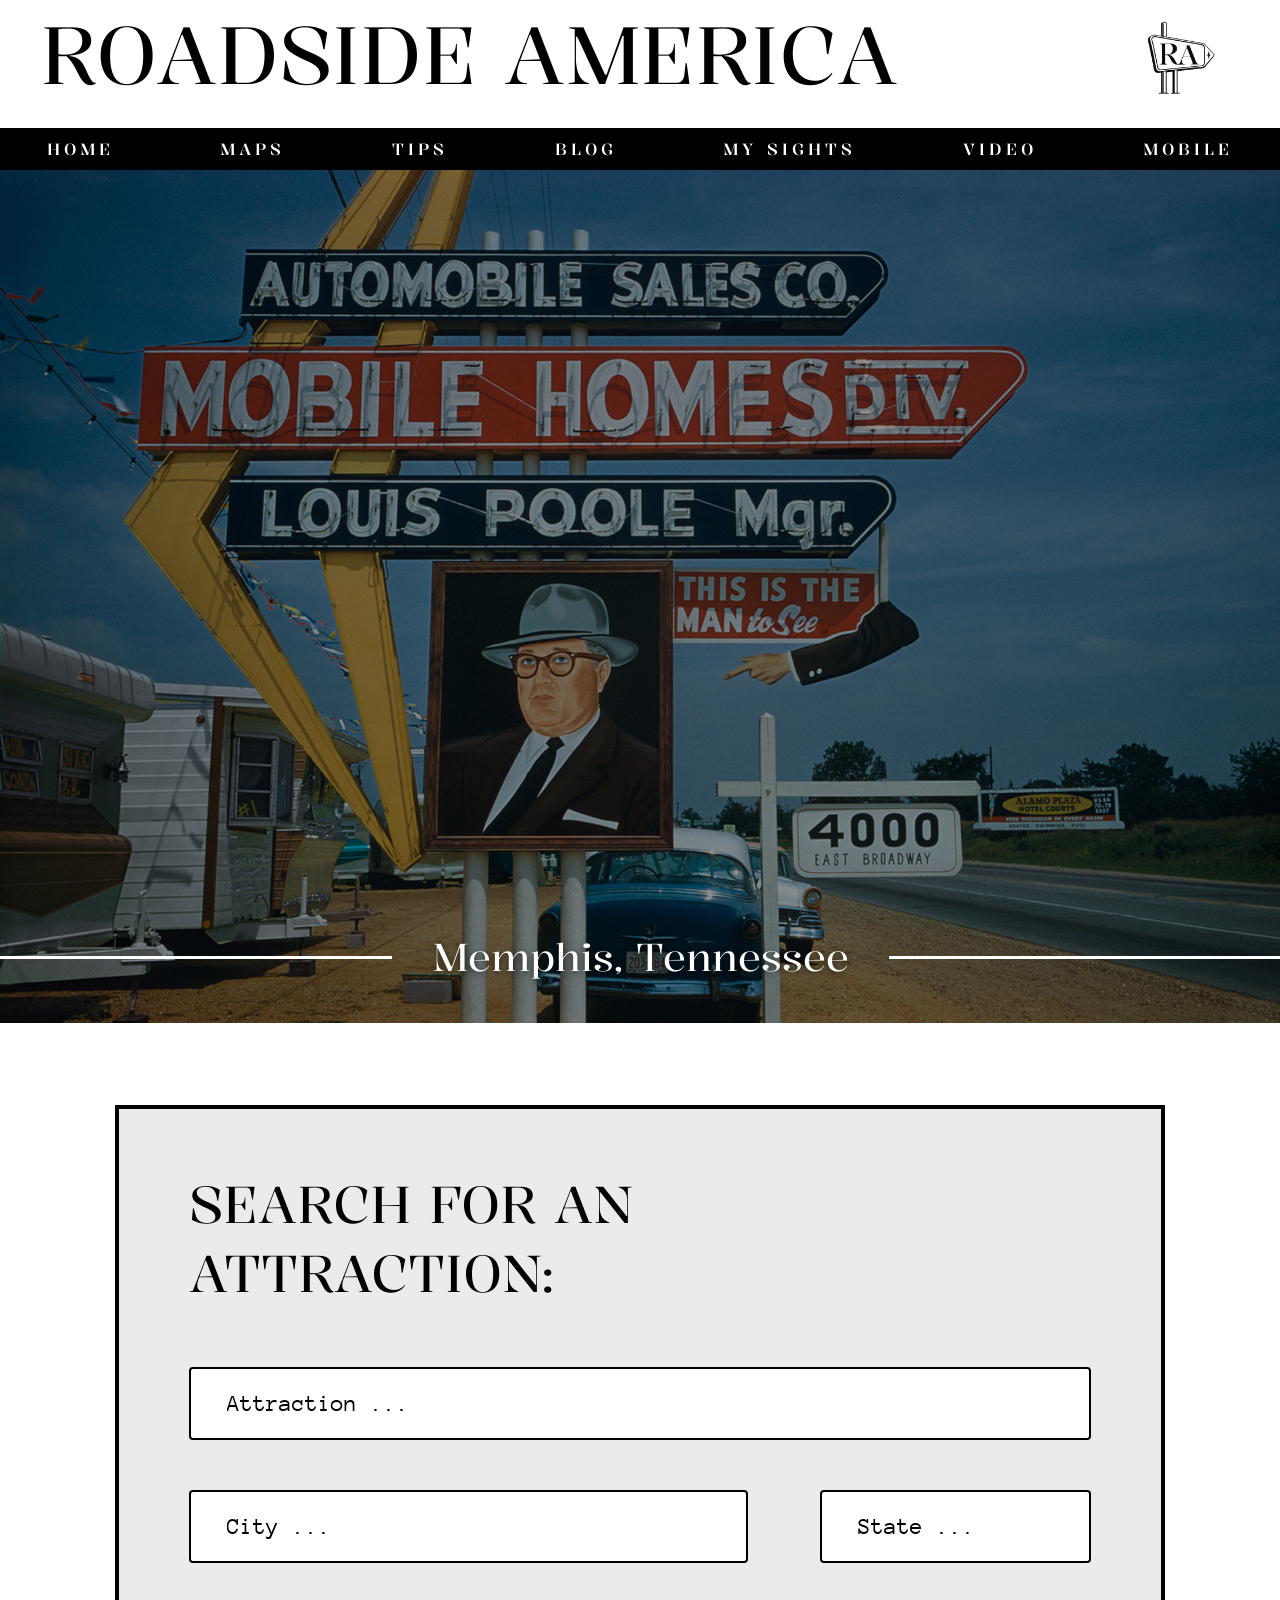
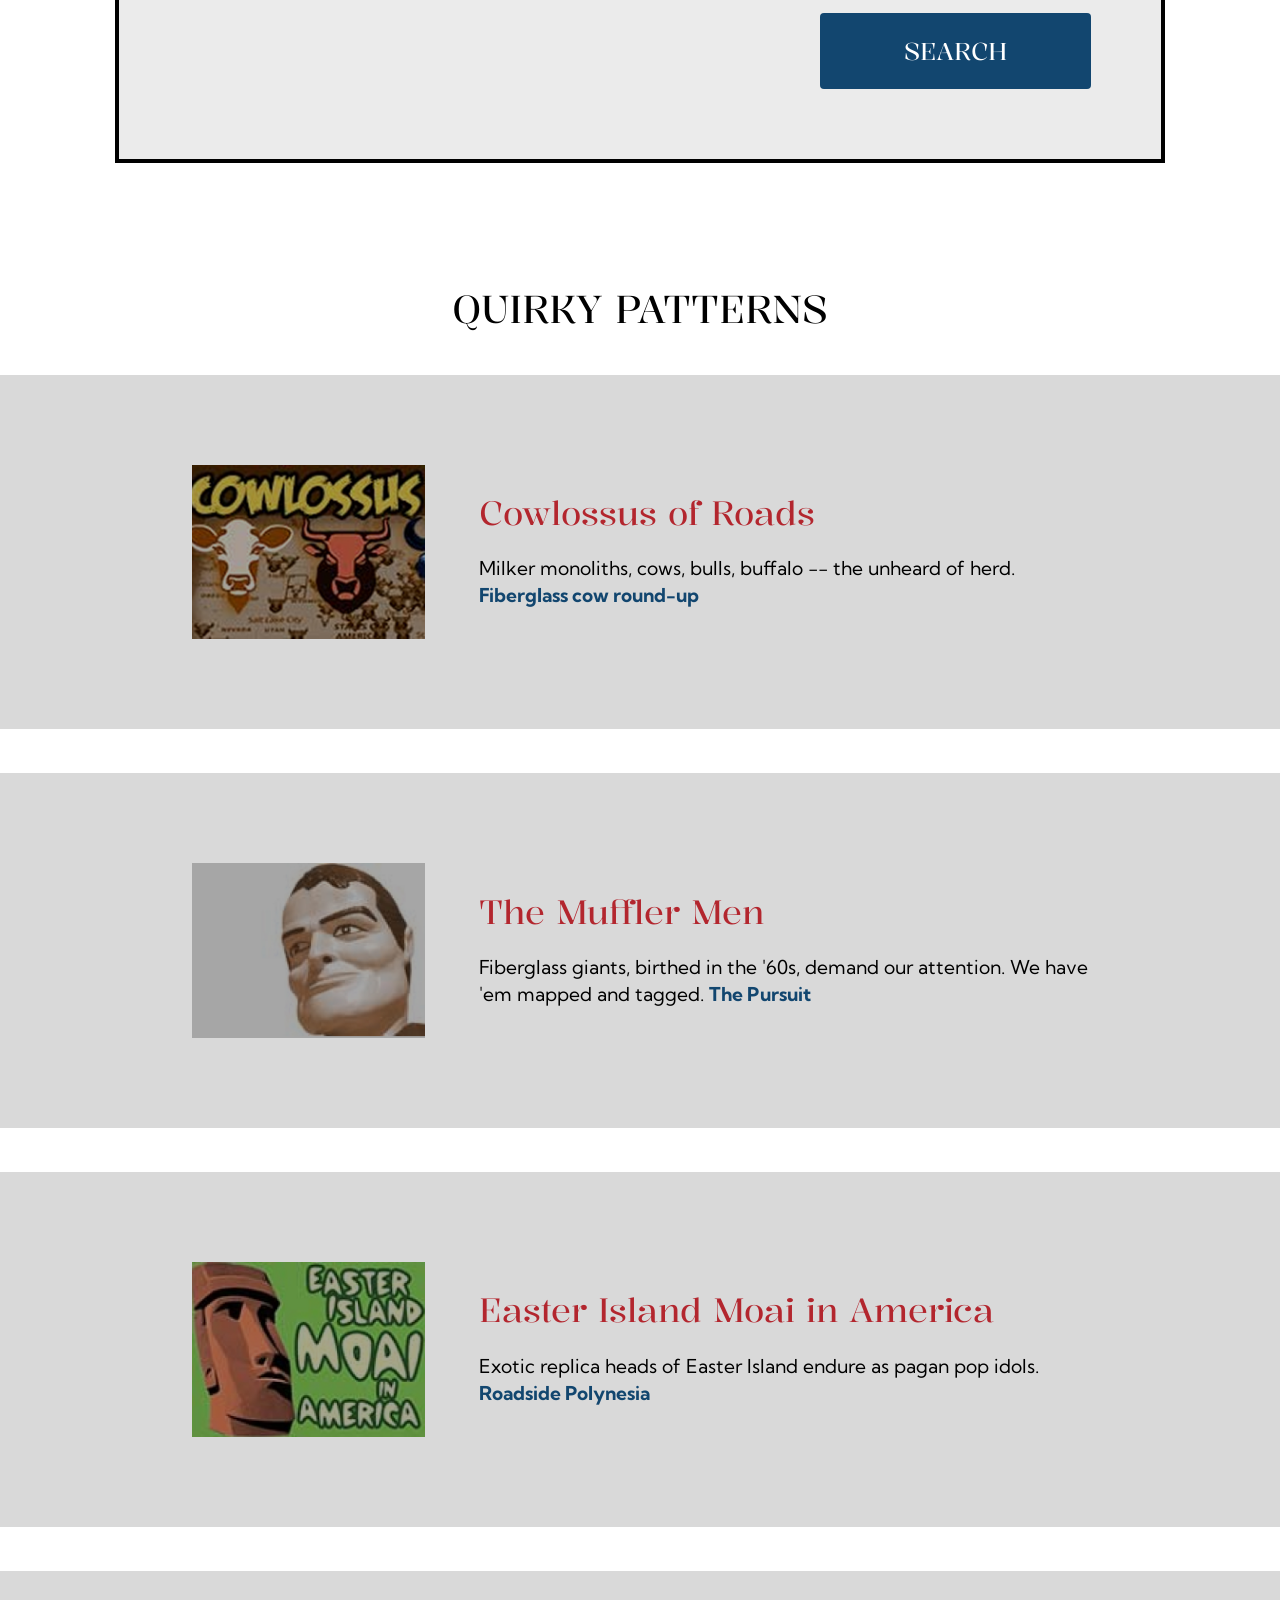
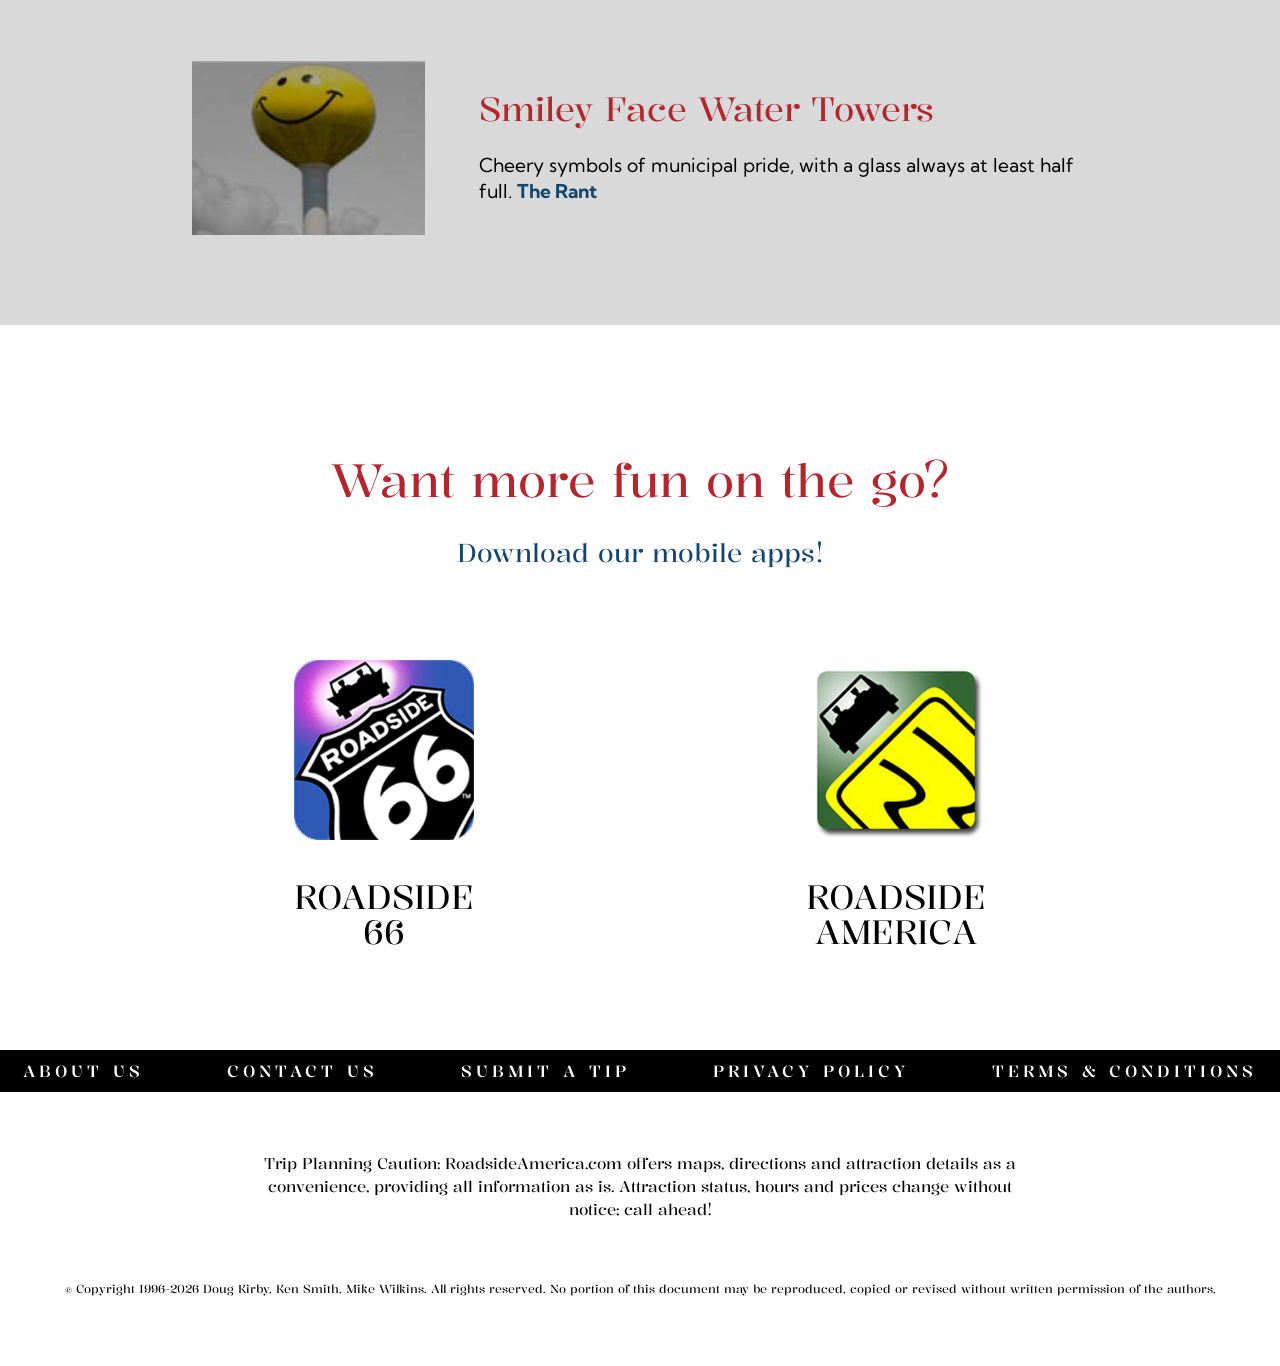
<file: index.html>
<!DOCTYPE html>
<html lang="en">
<head>
  <meta charset="UTF-8">
  <meta name="viewport" content="width=device-width, initial-scale=1">
  <title>Roadside America Redesign</title>
  <link rel="stylesheet" href="css/style.css">
</head>

<body>

  <header>

    <div class="topnav">
      <a href="/" class="roadsideamerica">Roadside America</a>
      <img src="images/logo.png" alt="Roadside America Logo">
    </div>

    <nav>
      <button class="menu-toggle" aria-label="Menu" aria-expanded="false" aria-controls="main-menu">
      <svg viewBox="0 0 24 24" width="30" height="30" aria-hidden="true">
      <path d="M4 8l8 8 8-8" fill="none" stroke="currentColor" stroke-width="2.5" stroke-linecap="round" stroke-linejoin="round"/>
      </svg>
      </button>
      <ul id="main-menu">
        <li><a href="index.html">Home</a></li>
        <li><a href="maps.html">Maps</a></li>
        <li><a href="#">Tips</a></li>
        <li><a href="blog.html">Blog</a></li>
        <li><a href="#">My Sights</a></li>
        <li><a href="#">Video</a></li>
        <li><a href="#">Mobile</a></li>
      </ul>
    </nav>

  </header>

  <section class="hero">

    <div class="slides">

      <figure class="slide">
        <img src="images/hero1.jpg" alt="Memphis, TN">
        <figcaption>Memphis, Tennessee</figcaption>
      </figure>

      <figure class="slide">
        <img src="images/hero2.jpg" alt="Amarillo, TX">
        <figcaption>Amarillo, Texas</figcaption>
      </figure>

      <figure class="slide">
        <img src="images/hero3.jpg" alt="Moab, UT">
        <figcaption>Moab, Utah</figcaption>
      </figure>

      <figure class="slide">
        <img src="images/hero4.jpg" alt="Cape Coral, FL">
        <figcaption>Cape Coral, Florida</figcaption>
      </figure>

      <figure class="slide" aria-hidden="true">
        <img src="images/hero1.jpg" alt="Memphis, TN">
        <figcaption>Memphis, Tennessee</figcaption>
      </figure>

    </div>

  </section>

  <section class="search">

    <h2>Search for an attraction:</h2>

    <form action="#" method="get">
      <label for="attraction" class="sr-only">Attraction</label>
      <input type="text" id="attraction" name="attraction" placeholder="Attraction ..." class="attraction">

      <label for="city" class="sr-only">City</label>
      <input type="text" id="city" name="city" placeholder="City ...">

      <label for="state" class="sr-only">State</label>
      <input type="text" id="state" name="state" placeholder="State ...">

      <button type="submit">Search</button>
    </form>
    
  </section>

  <section class="patterns">

    <h2>Quirky Patterns</h2>

    <article class="pattern">
      <img src="images/cowlossus.jpg" alt="Cowlossus of Roads logo with a cow and a bull">
      <div class="pattern-text">
        <h3>Cowlossus of Roads</h3>
        <p>Milker monoliths, cows, bulls, buffalo -- the unheard of herd. <a href="#">Fiberglass cow round-up</a></p>
      </div>
    </article>

    <article class="pattern">
      <img src="images/muffler-men.jpg" alt="Face of a fiberglass Muffler Man giant">
      <div class="pattern-text">
        <h3>The Muffler Men</h3>
        <p>Fiberglass giants, birthed in the '60s, demand our attention. We have 'em mapped and tagged. <a href="#">The Pursuit</a></p>
      </div>
    </article>

    <article class="pattern">
      <img src="images/moai.jpg" alt="Easter Island Moai in America logo">
      <div class="pattern-text">
        <h3>Easter Island Moai in America</h3>
        <p>Exotic replica heads of Easter Island endure as pagan pop idols. <a href="#">Roadside Polynesia</a></p>
      </div>
    </article>

    <article class="pattern">
      <img src="images/smiley-tower.jpg" alt="Yellow water tower painted with a smiley face">
      <div class="pattern-text">
        <h3>Smiley Face Water Towers</h3>
        <p>Cheery symbols of municipal pride, with a glass always at least half full. <a href="#">The Rant</a></p>
      </div>
    </article>

  </section>

  <section class="apps">

    <h2>Want more fun on the go?</h2>
    <p>Download our mobile apps!</p>

    <div class="app-list">
      <a href="#" class="app">
        <img src="images/roadside66-app.png" alt="Roadside 66 app icon">
        <span>Roadside 66</span>
      </a>

      <a href="#" class="app">
        <img src="images/roadside-america-app.png" alt="Roadside America app icon">
        <span>Roadside America</span>
      </a>
    </div>

  </section>

  <footer>

    <nav aria-label="Footer">
      <ul>
        <li><a href="about.html">About Us</a></li>
        <li><a href="#">Contact Us</a></li>
        <li><a href="submit-tip.html">Submit A Tip</a></li>
        <li><a href="#">Privacy Policy</a></li>
        <li><a href="#">Terms &amp; Conditions</a></li>
      </ul>
    </nav>

    <p class="caution">Trip Planning Caution: RoadsideAmerica.com offers maps, directions and attraction details as a convenience, providing all information as is. Attraction status, hours and prices change without notice; call ahead!</p>

    <p class="copyright">&copy; Copyright 1996-2026 Doug Kirby, Ken Smith, Mike Wilkins. All rights reserved. No portion of this document may be reproduced, copied or revised without written permission of the authors.</p>
    
  </footer>

<script src="js/main.js"></script>

</body>
</html>
</file>
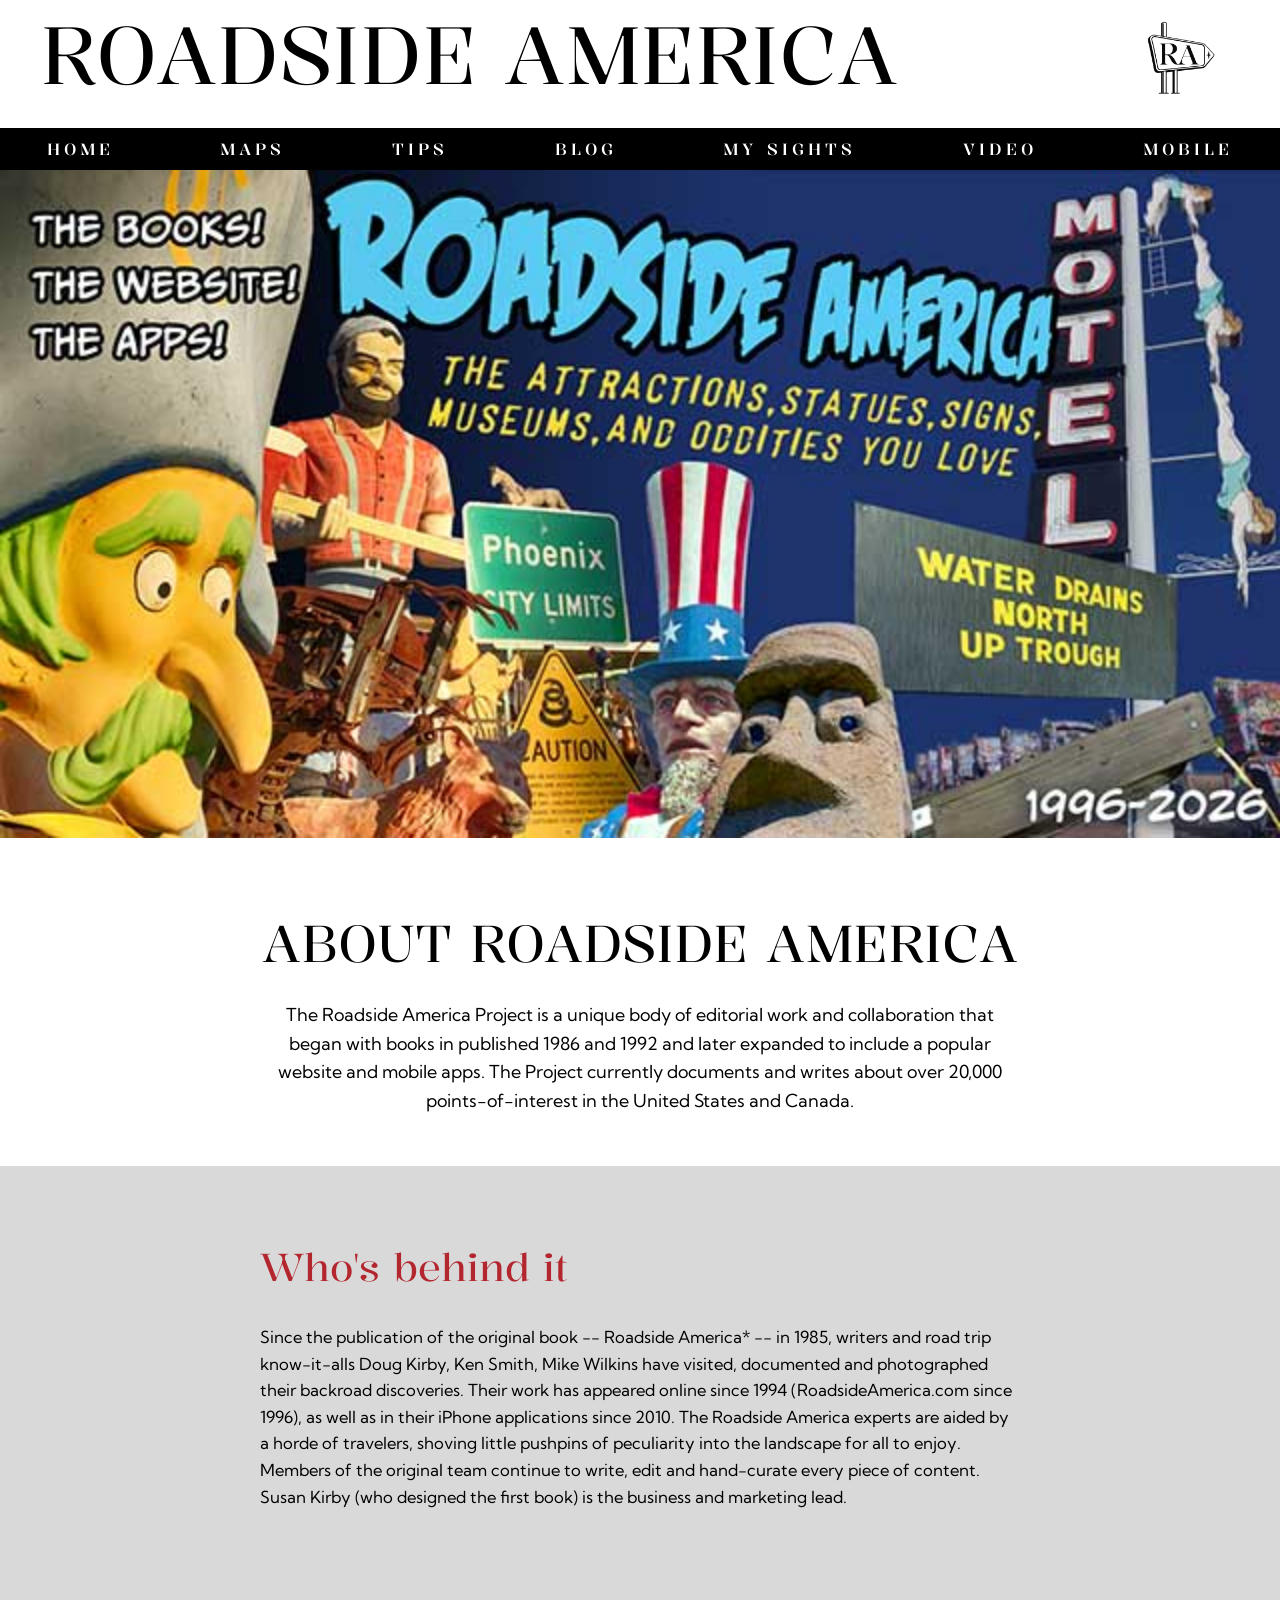
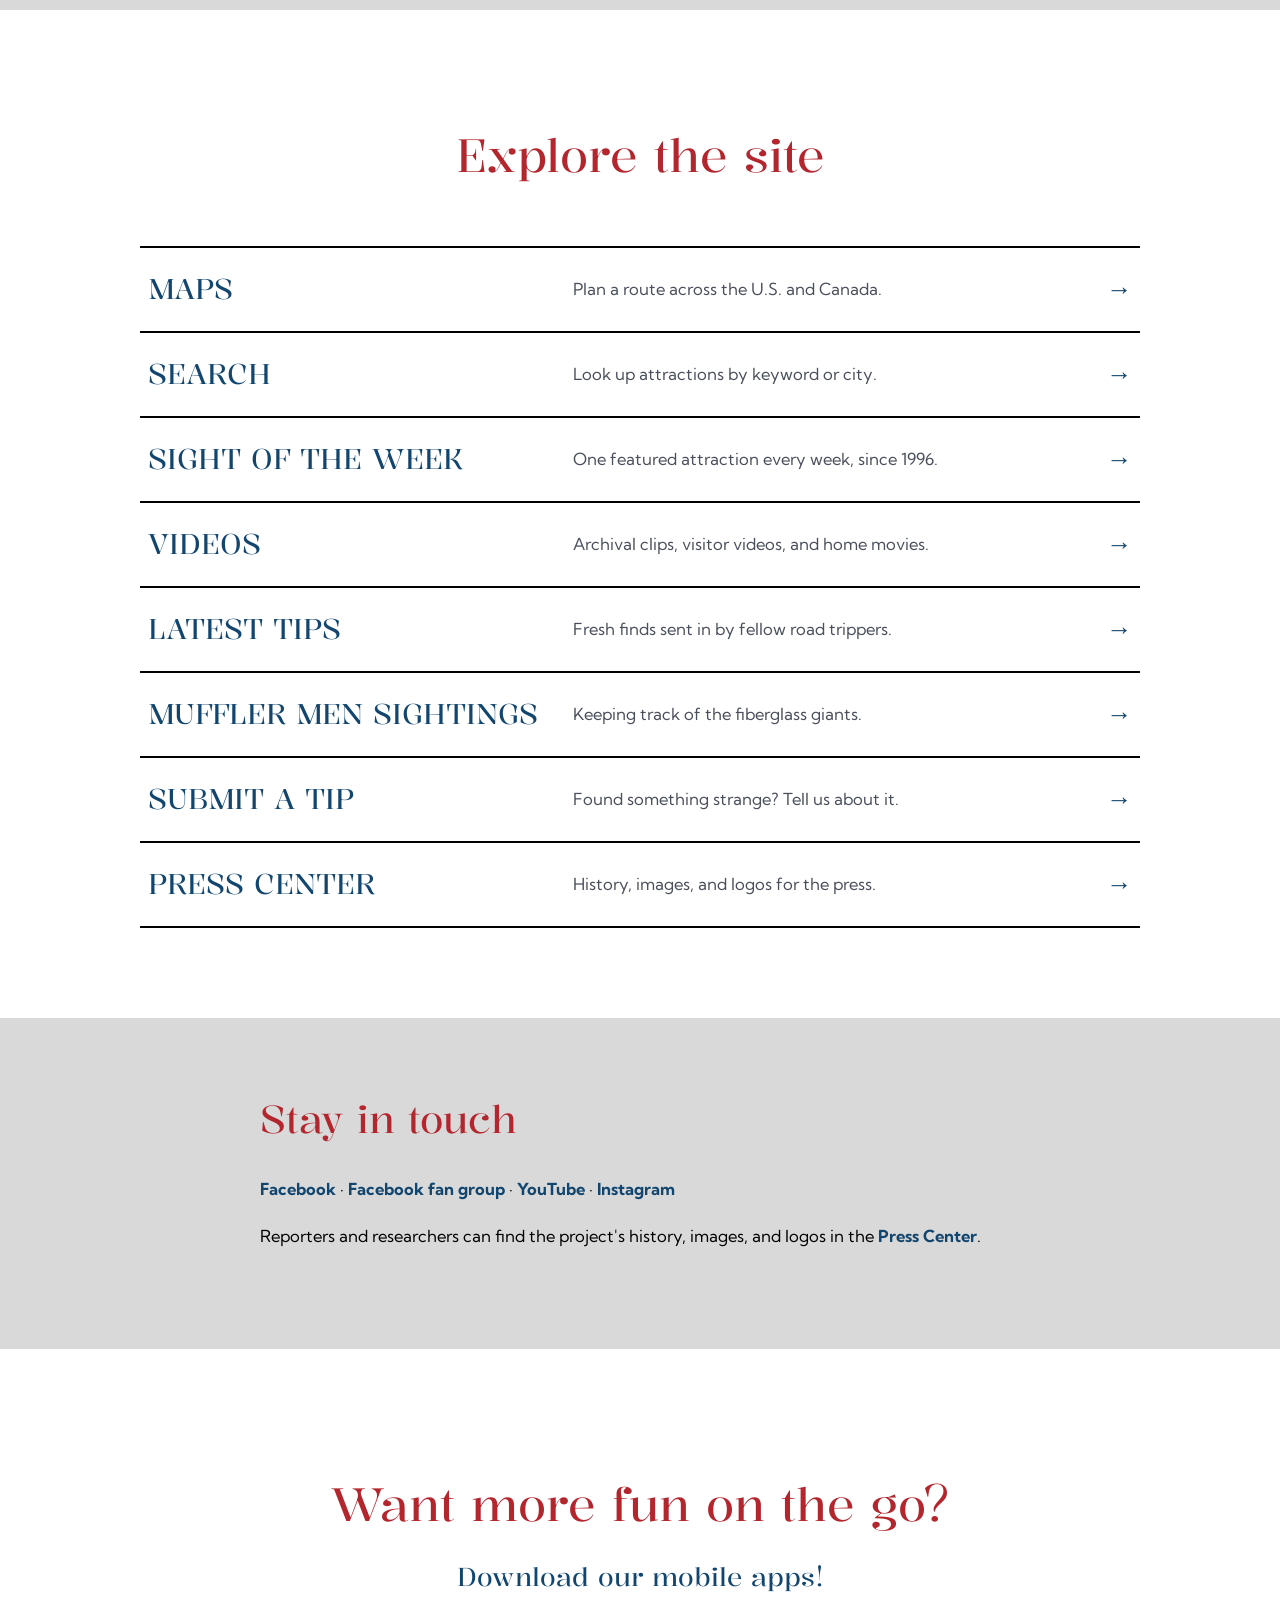
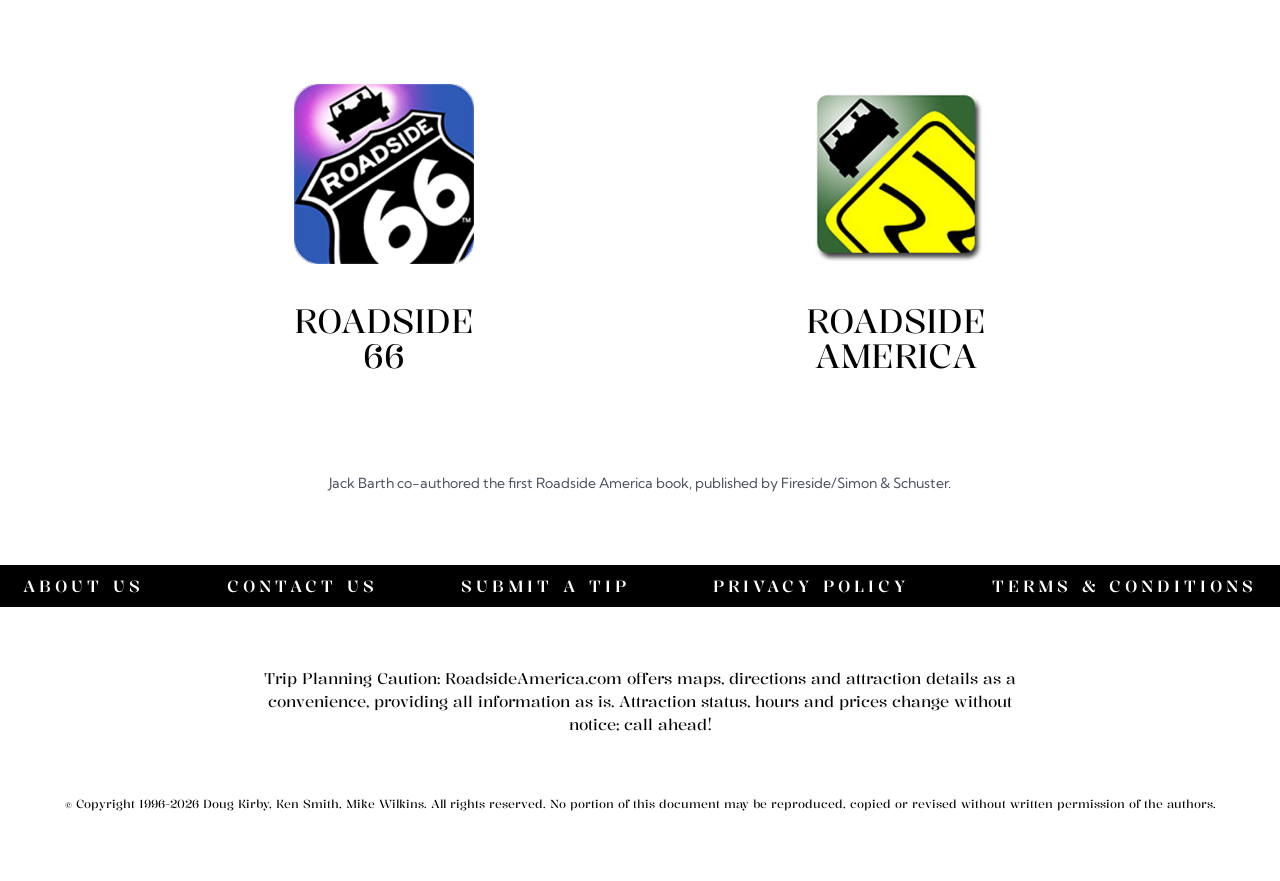
<file: about.html>
<!DOCTYPE html>
<html lang="en">
<head>
  <meta charset="UTF-8">
  <meta name="viewport" content="width=device-width, initial-scale=1">
  <title>About | Roadside America Redesign</title>
  <link rel="stylesheet" href="css/style.css">
</head>
<body>

  <header>

    <div class="topnav">
      <a href="index.html" class="roadsideamerica">Roadside America</a>
      <img src="images/logo.png" alt="Roadside America Logo">
    </div>

    <nav>
      <button class="menu-toggle" aria-label="Menu" aria-expanded="false" aria-controls="main-menu">
        <svg viewBox="0 0 24 24" width="30" height="30" aria-hidden="true">
          <path d="M4 8l8 8 8-8" fill="none" stroke="currentColor" stroke-width="2.5" stroke-linecap="round" stroke-linejoin="round"/>
        </svg>
      </button>
      <ul id="main-menu">
        <li><a href="index.html">Home</a></li>
        <li><a href="maps.html">Maps</a></li>
        <li><a href="#">Tips</a></li>
        <li><a href="blog.html">Blog</a></li>
        <li><a href="#">My Sights</a></li>
        <li><a href="#">Video</a></li>
        <li><a href="#">Mobile</a></li>
      </ul>
    </nav>

  </header>

  <main>

  <section class="about-photo">
    <img src="images/about-collage.jpg" alt="Collage of offbeat roadside attractions">
  </section>

  <section class="tip-intro">
    <h2>About Roadside America</h2>
    <p>The Roadside America Project is a unique body of editorial work and collaboration that began with books in published 1986 and 1992 and later expanded to include a popular website and mobile apps. The Project currently documents and writes about over 20,000 points-of-interest in the United States and Canada.</p>
  </section>

  <article class="post">
    <div class="post-inner">
      <h3>Who's behind it</h3>
      <p>Since the publication of the original book -- Roadside America* -- in 1985, writers and road trip know-it-alls Doug Kirby, Ken Smith, Mike Wilkins have visited, documented and photographed their backroad discoveries. Their work has appeared online since 1994 (RoadsideAmerica.com since 1996), as well as in their iPhone applications since 2010. The Roadside America experts are aided by a horde of travelers, shoving little pushpins of peculiarity into the landscape for all to enjoy. Members of the original team continue to write, edit and hand-curate every piece of content. Susan Kirby (who designed the first book) is the business and marketing lead.</p>
    </div>
  </article>

  <section class="explore">
    <h2>Explore the site</h2>
    <ul>
      <li>
        <a href="maps.html">
          <span class="explore-title">Maps</span>
          <span class="explore-desc">Plan a route across the U.S. and Canada.</span>
          <span class="explore-arrow" aria-hidden="true">&rarr;</span>
        </a>
      </li>
      <li>
        <a href="index.html">
          <span class="explore-title">Search</span>
          <span class="explore-desc">Look up attractions by keyword or city.</span>
          <span class="explore-arrow" aria-hidden="true">&rarr;</span>
        </a>
      </li>
      <li>
        <a href="#">
          <span class="explore-title">Sight of the Week</span>
          <span class="explore-desc">One featured attraction every week, since 1996.</span>
          <span class="explore-arrow" aria-hidden="true">&rarr;</span>
        </a>
      </li>
      <li>
        <a href="#">
          <span class="explore-title">Videos</span>
          <span class="explore-desc">Archival clips, visitor videos, and home movies.</span>
          <span class="explore-arrow" aria-hidden="true">&rarr;</span>
        </a>
      </li>
      <li>
        <a href="#">
          <span class="explore-title">Latest Tips</span>
          <span class="explore-desc">Fresh finds sent in by fellow road trippers.</span>
          <span class="explore-arrow" aria-hidden="true">&rarr;</span>
        </a>
      </li>
      <li>
        <a href="#">
          <span class="explore-title">Muffler Men Sightings</span>
          <span class="explore-desc">Keeping track of the fiberglass giants.</span>
          <span class="explore-arrow" aria-hidden="true">&rarr;</span>
        </a>
      </li>
      <li>
        <a href="submit-tip.html">
          <span class="explore-title">Submit a Tip</span>
          <span class="explore-desc">Found something strange? Tell us about it.</span>
          <span class="explore-arrow" aria-hidden="true">&rarr;</span>
        </a>
      </li>
      <li>
        <a href="#">
          <span class="explore-title">Press Center</span>
          <span class="explore-desc">History, images, and logos for the press.</span>
          <span class="explore-arrow" aria-hidden="true">&rarr;</span>
        </a>
      </li>
    </ul>
  </section>


  <article class="post">
    <div class="post-inner">
      <h3>Stay in touch</h3>
      <p><a href="#">Facebook</a> &middot; <a href="#">Facebook fan group</a> &middot; <a href="#">YouTube</a> &middot; <a href="#">Instagram</a></p>
      <p>Reporters and researchers can find the project's history, images, and logos in the <a href="#">Press Center</a>.</p>
    </div>
  </article>

  <section class="apps">
    <h2>Want more fun on the go?</h2>
    <p>Download our mobile apps!</p>

    <div class="app-list">
      <a href="#" class="app">
        <img src="images/roadside66-app.png" alt="Roadside 66 app icon">
        <span>Roadside 66</span>
      </a>

      <a href="#" class="app">
        <img src="images/roadside-america-app.png" alt="Roadside America app icon">
        <span>Roadside America</span>
      </a>
    </div>
  </section>

  <p class="about-note">Jack Barth co-authored the first Roadside America book, published by Fireside/Simon &amp; Schuster.</p>

</main>

  <footer>

    <nav aria-label="Footer">
      <ul>
        <li><a href="about.html">About Us</a></li>
        <li><a href="#">Contact Us</a></li>
        <li><a href="submit-tip.html">Submit A Tip</a></li>
        <li><a href="#">Privacy Policy</a></li>
        <li><a href="#">Terms &amp; Conditions</a></li>
      </ul>
    </nav>

    <p class="caution">Trip Planning Caution: RoadsideAmerica.com offers maps, directions and attraction details as a convenience, providing all information as is. Attraction status, hours and prices change without notice; call ahead!</p>

    <p class="copyright">&copy; Copyright 1996-2026 Doug Kirby, Ken Smith, Mike Wilkins. All rights reserved. No portion of this document may be reproduced, copied or revised without written permission of the authors.</p>

  </footer>

  <script src="js/main.js"></script>

</body>
</html>
</file>
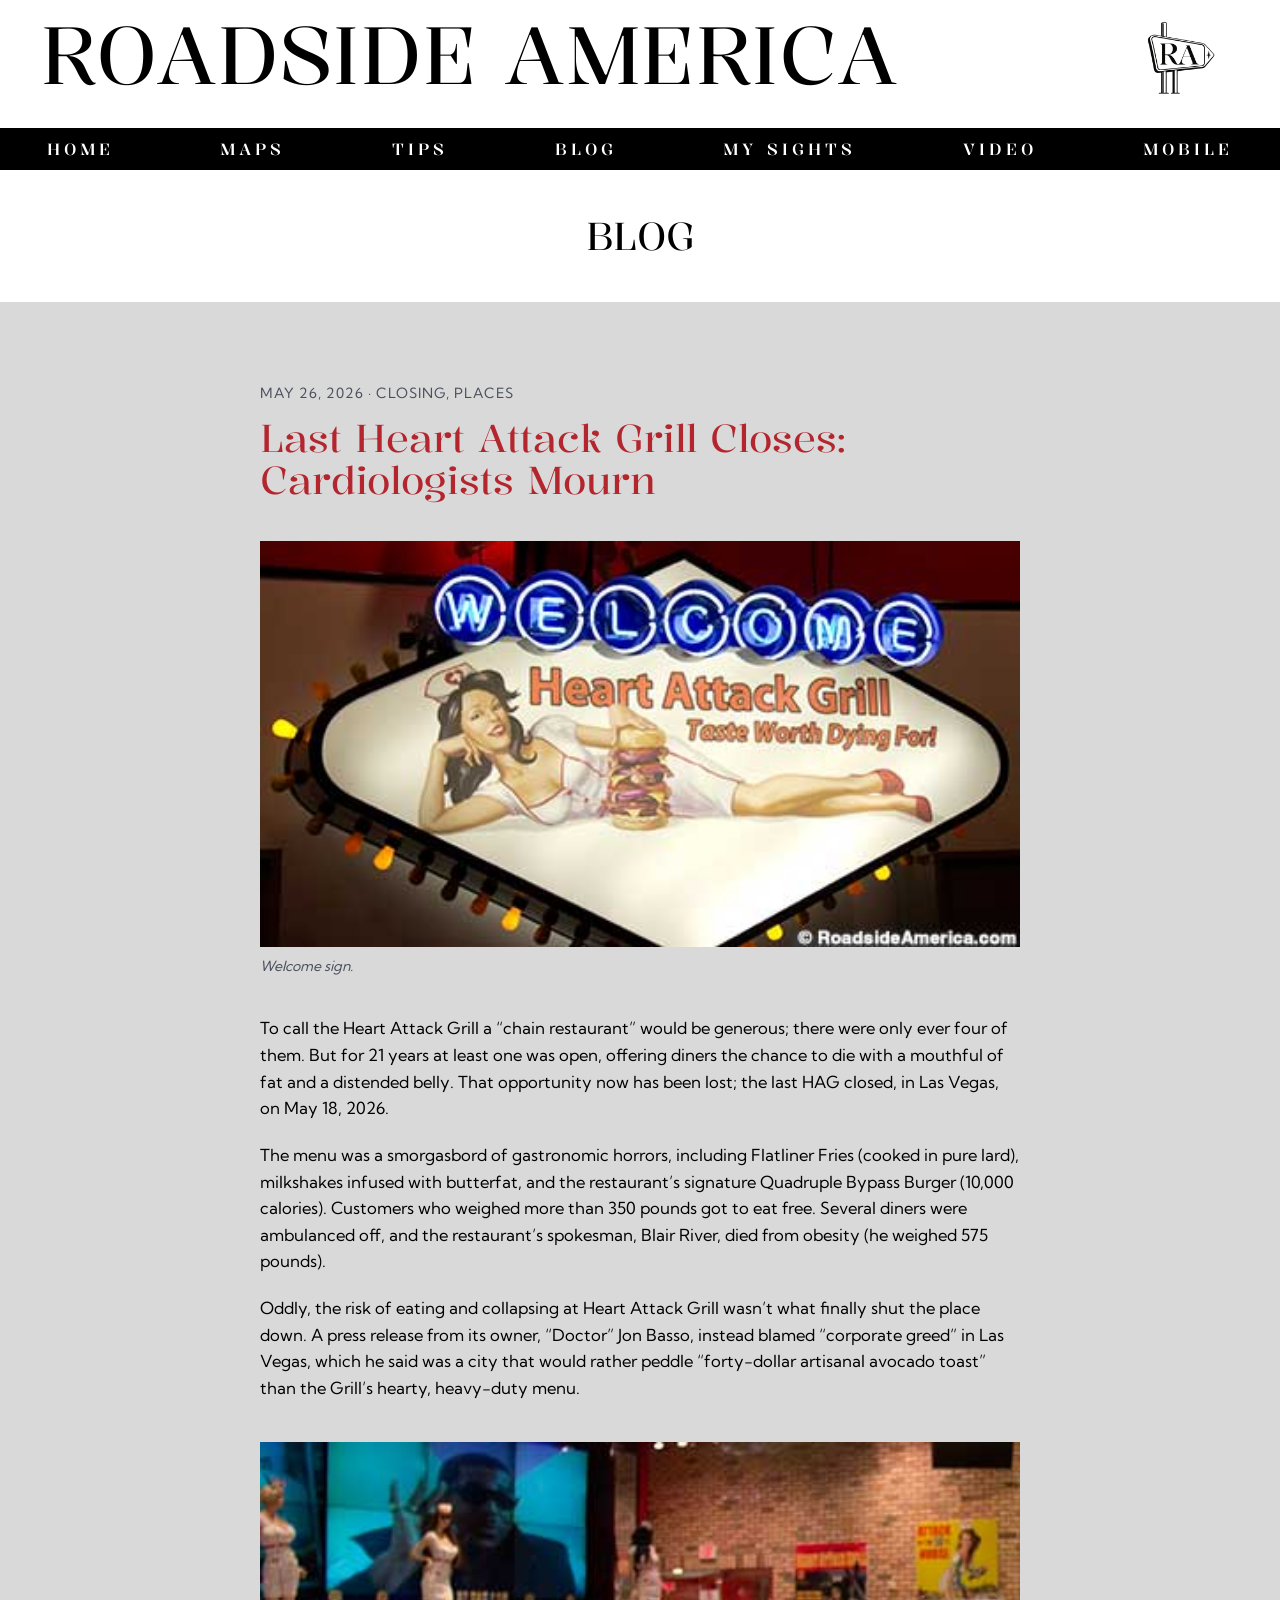
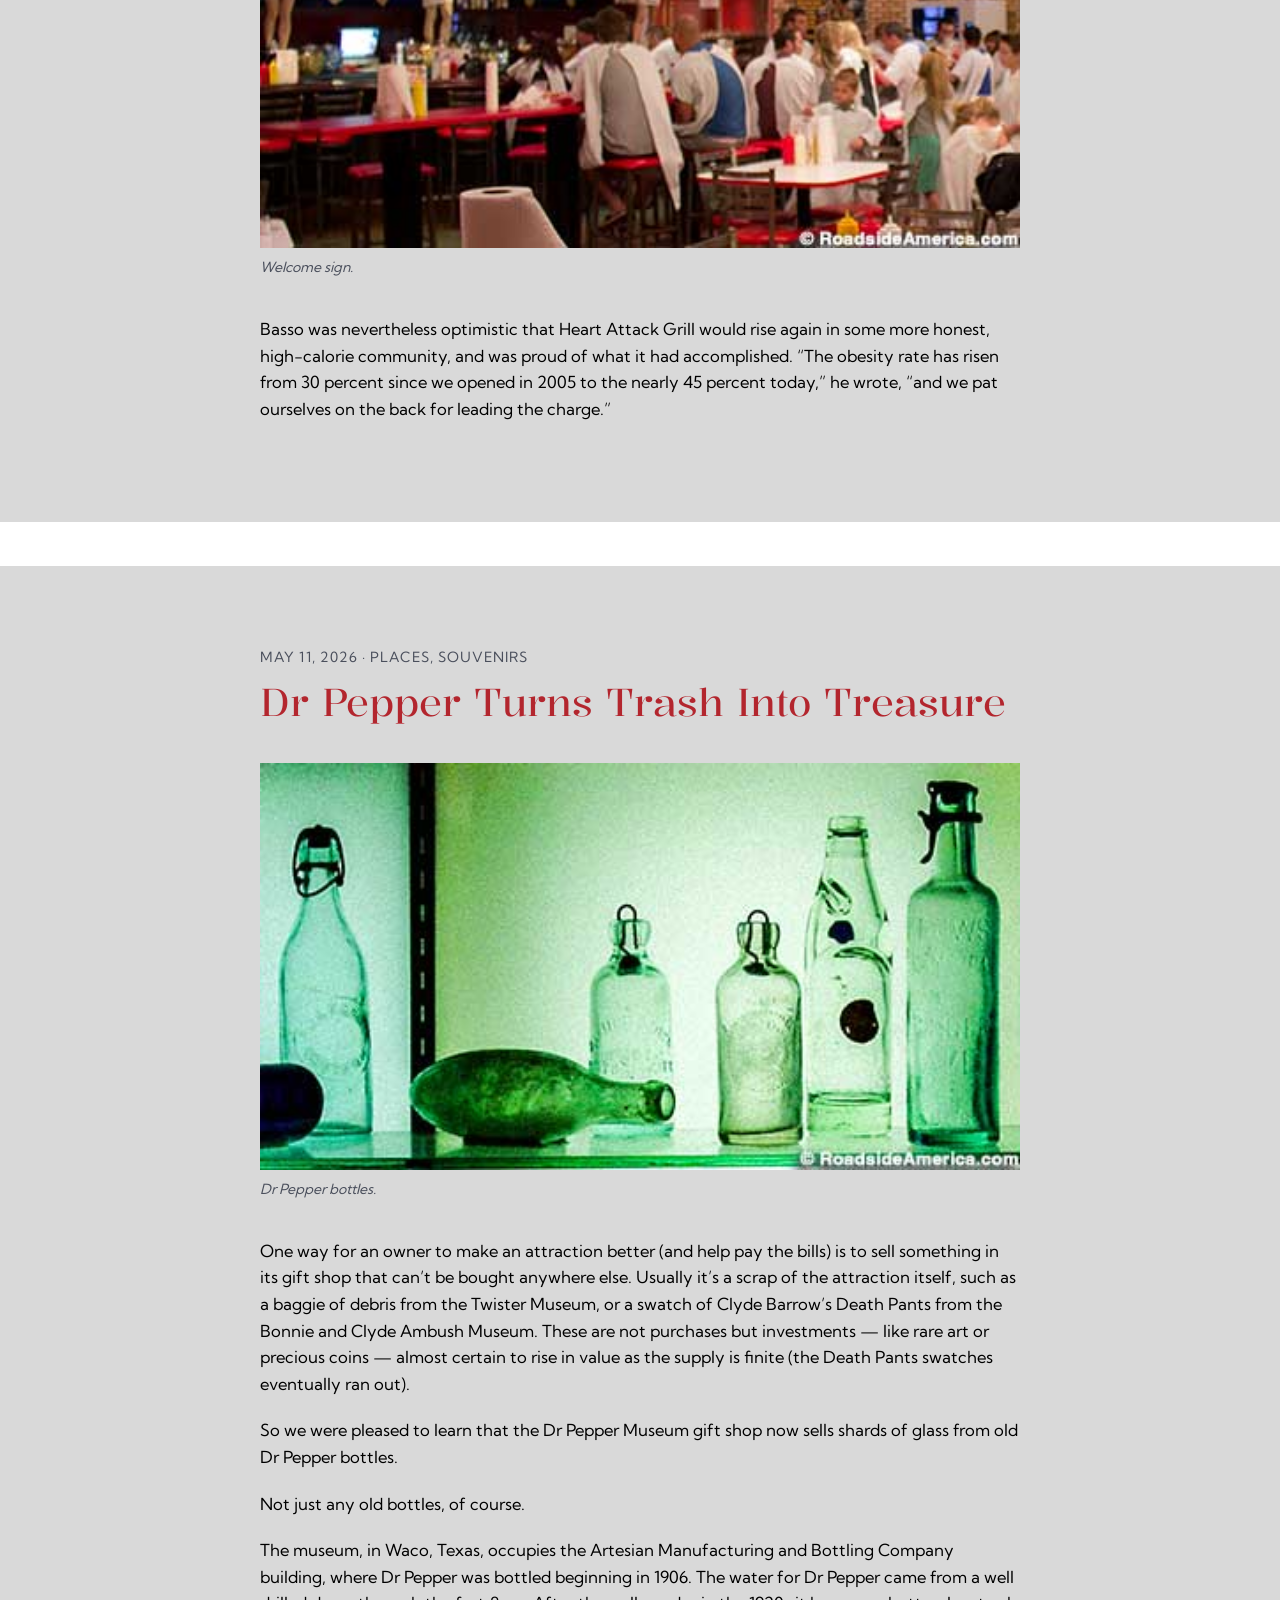
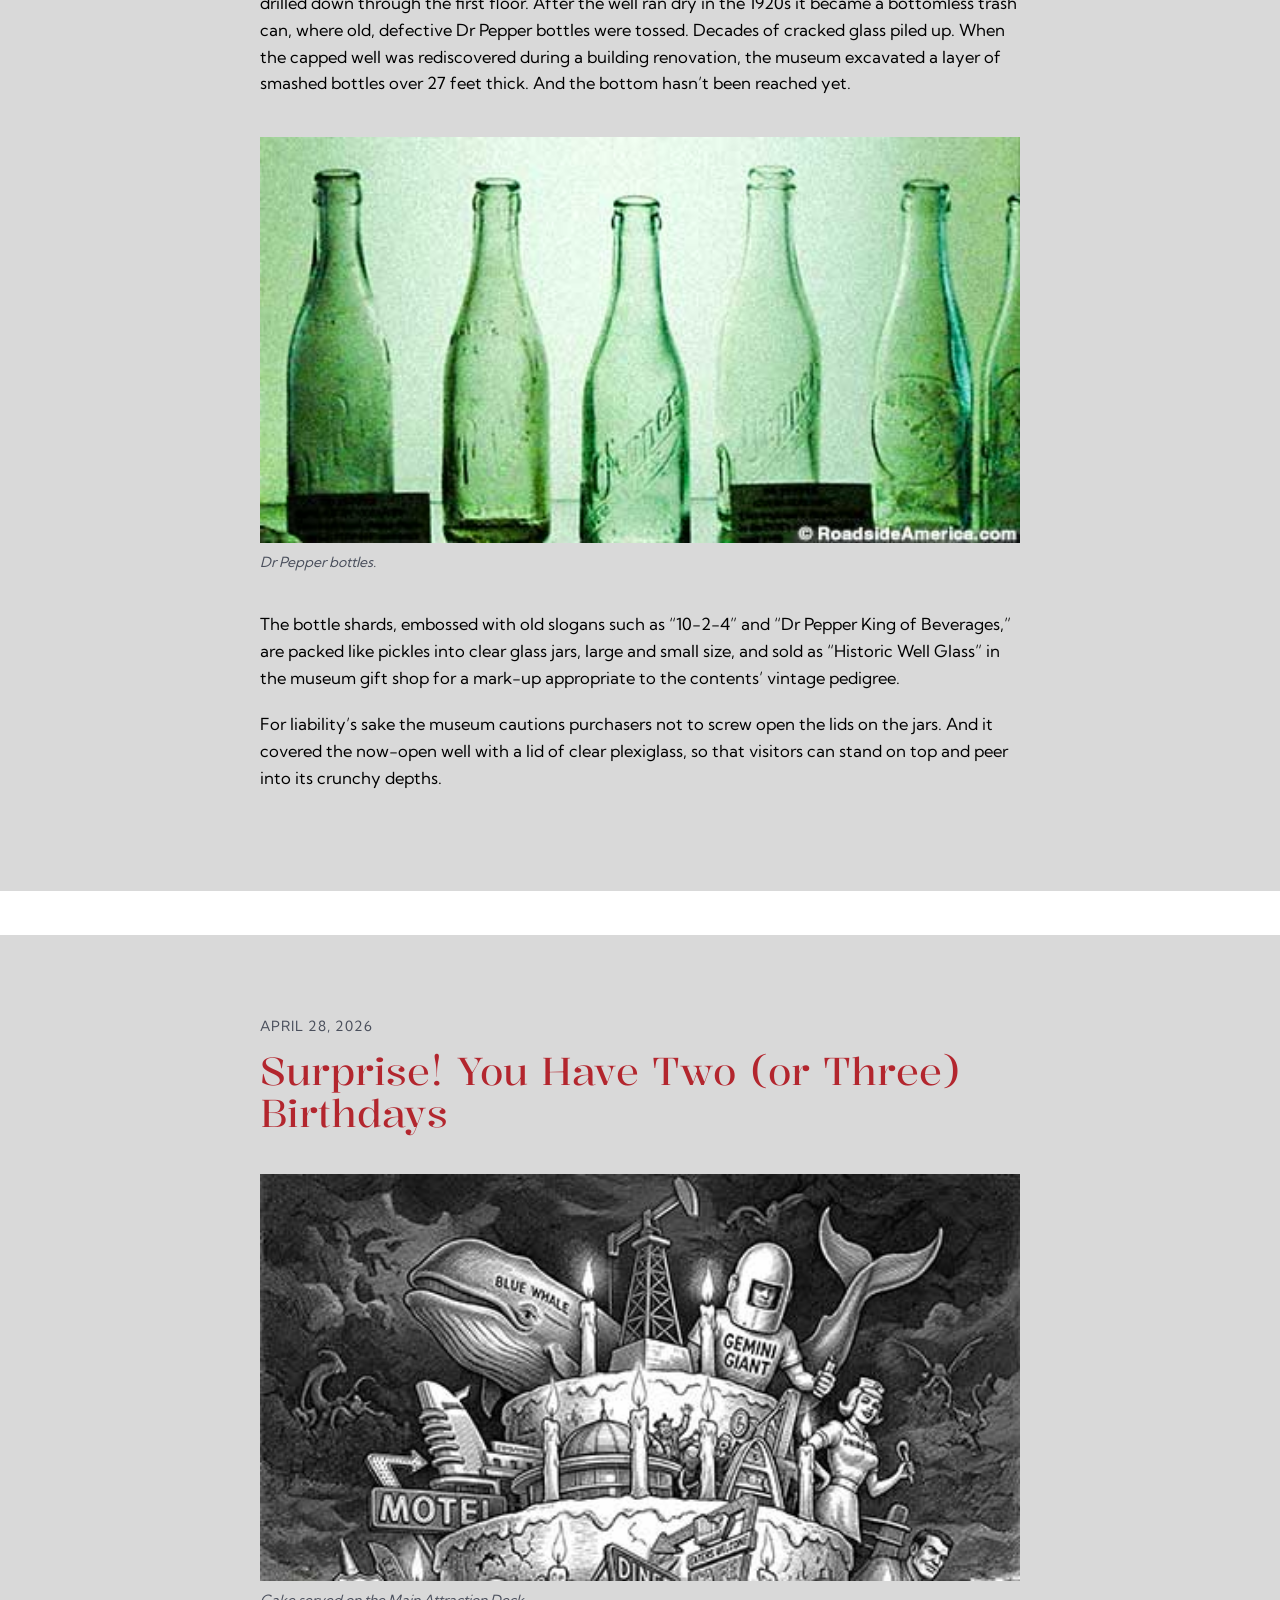
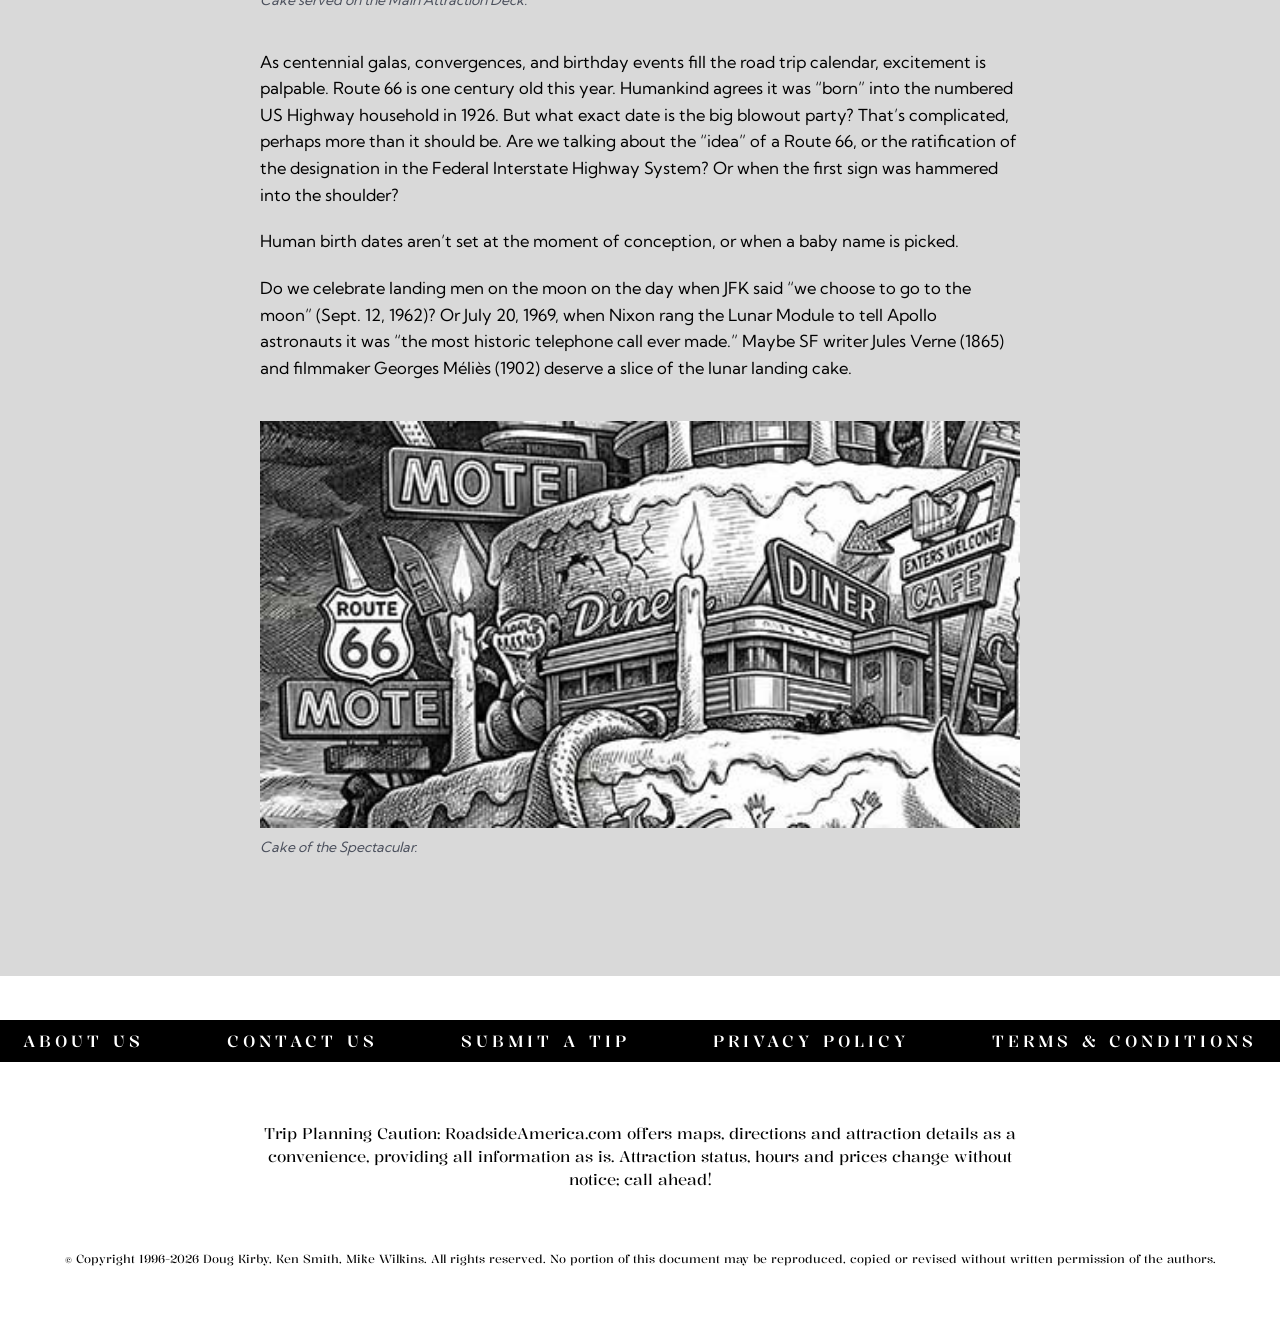
<file: blog.html>
<!DOCTYPE html>
<html lang="en">
<head>
  <meta charset="UTF-8">
  <meta name="viewport" content="width=device-width, initial-scale=1">
  <title>Blog | Roadside America Redesign</title>
  <link rel="stylesheet" href="css/style.css">
</head>
<body>

  <header>

    <div class="topnav">
      <a href="index.html" class="roadsideamerica">Roadside America</a>
      <img src="images/logo.png" alt="Roadside America Logo">
    </div>

    <nav>
      <button class="menu-toggle" aria-label="Menu" aria-expanded="false" aria-controls="main-menu">
        <svg viewBox="0 0 24 24" width="30" height="30" aria-hidden="true">
          <path d="M4 8l8 8 8-8" fill="none" stroke="currentColor" stroke-width="2.5" stroke-linecap="round" stroke-linejoin="round"/>
        </svg>
      </button>
      <ul id="main-menu">
        <li><a href="index.html">Home</a></li>
        <li><a href="maps.html">Maps</a></li>
        <li><a href="#">Tips</a></li>
        <li><a href="blog.html">Blog</a></li>
        <li><a href="#">My Sights</a></li>
        <li><a href="#">Video</a></li>
        <li><a href="#">Mobile</a></li>
      </ul>
    </nav>

  </header>

  <main>

  <section class="patterns">

    <h2>Blog</h2>

    <article class="post">
      <div class="post-inner">
        <p class="post-meta"><time datetime="2026-05-26">May 26, 2026</time> &middot; Closing, Places</p>
        <h3>Last Heart Attack Grill Closes: Cardiologists Mourn</h3>

        <figure>
          <img src="images/heart-attack-grill-1.jpg" alt="Welcome sign at the Heart Attack Grill">
          <figcaption>Welcome sign.</figcaption>
        </figure>

        <p>To call the Heart Attack Grill a “chain restaurant” would be generous; there were only ever four of them. But for 21 years at least one was open, offering diners the chance to die with a mouthful of fat and a distended belly. That opportunity now has been lost; the last HAG closed, in Las Vegas, on May 18, 2026.</p>
        <p>The menu was a smorgasbord of gastronomic horrors, including Flatliner Fries (cooked in pure lard), milkshakes infused with butterfat, and the restaurant’s signature Quadruple Bypass Burger (10,000 calories). Customers who weighed more than 350 pounds got to eat free. Several diners were ambulanced off, and the restaurant’s spokesman, Blair River, died from obesity (he weighed 575 pounds).</p>
        <p>Oddly, the risk of eating and collapsing at Heart Attack Grill wasn’t what finally shut the place down. A press release from its owner, “Doctor” Jon Basso, instead blamed “corporate greed” in Las Vegas, which he said was a city that would rather peddle “forty-dollar artisanal avocado toast” than the Grill’s hearty, heavy-duty menu.</p>

        <figure>
          <img src="images/heart-attack-grill-2.jpg" alt="Welcome sign at the Heart Attack Grill">
          <figcaption>Welcome sign.</figcaption>
        </figure>

        <p>Basso was nevertheless optimistic that Heart Attack Grill would rise again in some more honest, high-calorie community, and was proud of what it had accomplished. “The obesity rate has risen from 30 percent since we opened in 2005 to the nearly 45 percent today,” he wrote, “and we pat ourselves on the back for leading the charge.”</p>
      </div>
    </article>

    <article class="post">
      <div class="post-inner">
        <p class="post-meta"><time datetime="2026-05-11">May 11, 2026</time> &middot; Places, Souvenirs</p>
        <h3>Dr Pepper Turns Trash Into Treasure</h3>

        <figure>
          <img src="images/dr-pepper-1.jpg" alt="Old Dr Pepper bottles">
          <figcaption>Dr Pepper bottles.</figcaption>
        </figure>

        <p>One way for an owner to make an attraction better (and help pay the bills) is to sell something in its gift shop that can’t be bought anywhere else. Usually it’s a scrap of the attraction itself, such as a baggie of debris from the Twister Museum, or a swatch of Clyde Barrow’s Death Pants from the Bonnie and Clyde Ambush Museum. These are not purchases but investments — like rare art or precious coins — almost certain to rise in value as the supply is finite (the Death Pants swatches eventually ran out).</p>
        <p>So we were pleased to learn that the Dr Pepper Museum gift shop now sells shards of glass from old Dr Pepper bottles.</p>
        <p>Not just any old bottles, of course.</p>
        <p>The museum, in Waco, Texas, occupies the Artesian Manufacturing and Bottling Company building, where Dr Pepper was bottled beginning in 1906. The water for Dr Pepper came from a well drilled down through the first floor. After the well ran dry in the 1920s it became a bottomless trash can, where old, defective Dr Pepper bottles were tossed. Decades of cracked glass piled up. When the capped well was rediscovered during a building renovation, the museum excavated a layer of smashed bottles over 27 feet thick. And the bottom hasn’t been reached yet.</p>

        <figure>
          <img src="images/dr-pepper-2.jpg" alt="Old Dr Pepper bottles">
          <figcaption>Dr Pepper bottles.</figcaption>
        </figure>

        <p>The bottle shards, embossed with old slogans such as “10-2-4” and “Dr Pepper King of Beverages,” are packed like pickles into clear glass jars, large and small size, and sold as “Historic Well Glass” in the museum gift shop for a mark-up appropriate to the contents’ vintage pedigree.</p>
        <p>For liability’s sake the museum cautions purchasers not to screw open the lids on the jars. And it covered the now-open well with a lid of clear plexiglass, so that visitors can stand on top and peer into its crunchy depths.</p>
      </div>
    </article>

    <article class="post">
      <div class="post-inner">
        <p class="post-meta"><time datetime="2026-04-28">April 28, 2026</time></p>
        <h3>Surprise! You Have Two (or Three) Birthdays</h3>

        <figure>
          <img src="images/route-66-cake-1.jpg" alt="Cake served on the Main Attraction Deck">
          <figcaption>Cake served on the Main Attraction Deck.</figcaption>
        </figure>

        <p>As centennial galas, convergences, and birthday events fill the road trip calendar, excitement is palpable. Route 66 is one century old this year. Humankind agrees it was “born” into the numbered US Highway household in 1926. But what exact date is the big blowout party? That’s complicated, perhaps more than it should be. Are we talking about the “idea” of a Route 66, or the ratification of the designation in the Federal Interstate Highway System? Or when the first sign was hammered into the shoulder?</p>
        <p>Human birth dates aren’t set at the moment of conception, or when a baby name is picked.</p>
        <p>Do we celebrate landing men on the moon on the day when JFK said “we choose to go to the moon” (Sept. 12, 1962)? Or July 20, 1969, when Nixon rang the Lunar Module to tell Apollo astronauts it was “the most historic telephone call ever made.” Maybe SF writer Jules Verne (1865) and filmmaker Georges Méliès (1902) deserve a slice of the lunar landing cake.</p>

        <figure>
          <img src="images/route-66-cake-2.jpg" alt="Cake of the Spectacular">
          <figcaption>Cake of the Spectacular.</figcaption>
        </figure>
      </div>

    </article>

  </section>

  </main>

  <footer>

    <nav aria-label="Footer">
      <ul>
        <li><a href="about.html">About Us</a></li>
        <li><a href="#">Contact Us</a></li>
        <li><a href="submit-tip.html">Submit A Tip</a></li>
        <li><a href="#">Privacy Policy</a></li>
        <li><a href="#">Terms &amp; Conditions</a></li>
      </ul>
    </nav>

    <p class="caution">Trip Planning Caution: RoadsideAmerica.com offers maps, directions and attraction details as a convenience, providing all information as is. Attraction status, hours and prices change without notice; call ahead!</p>

    <p class="copyright">&copy; Copyright 1996-2026 Doug Kirby, Ken Smith, Mike Wilkins. All rights reserved. No portion of this document may be reproduced, copied or revised without written permission of the authors.</p>

  </footer>

  <script src="js/main.js"></script>

</body>
</html>
</file>
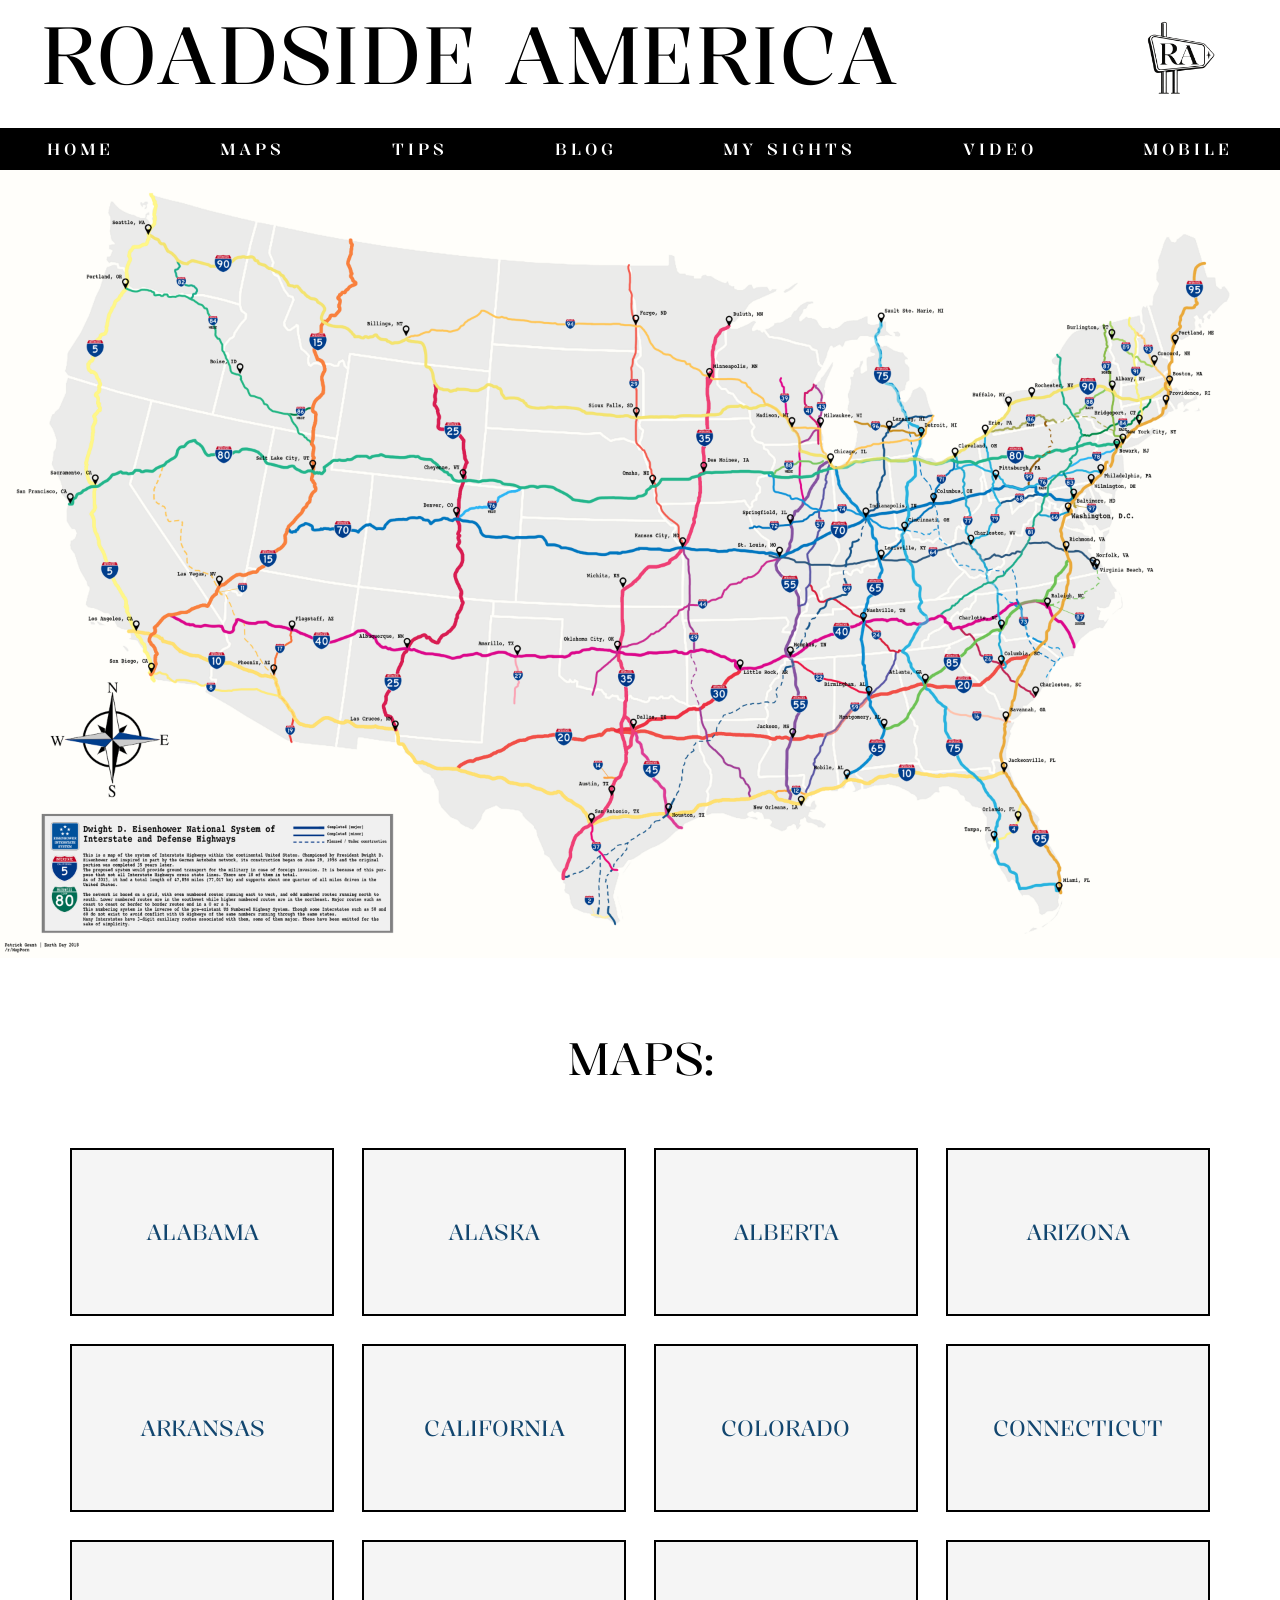
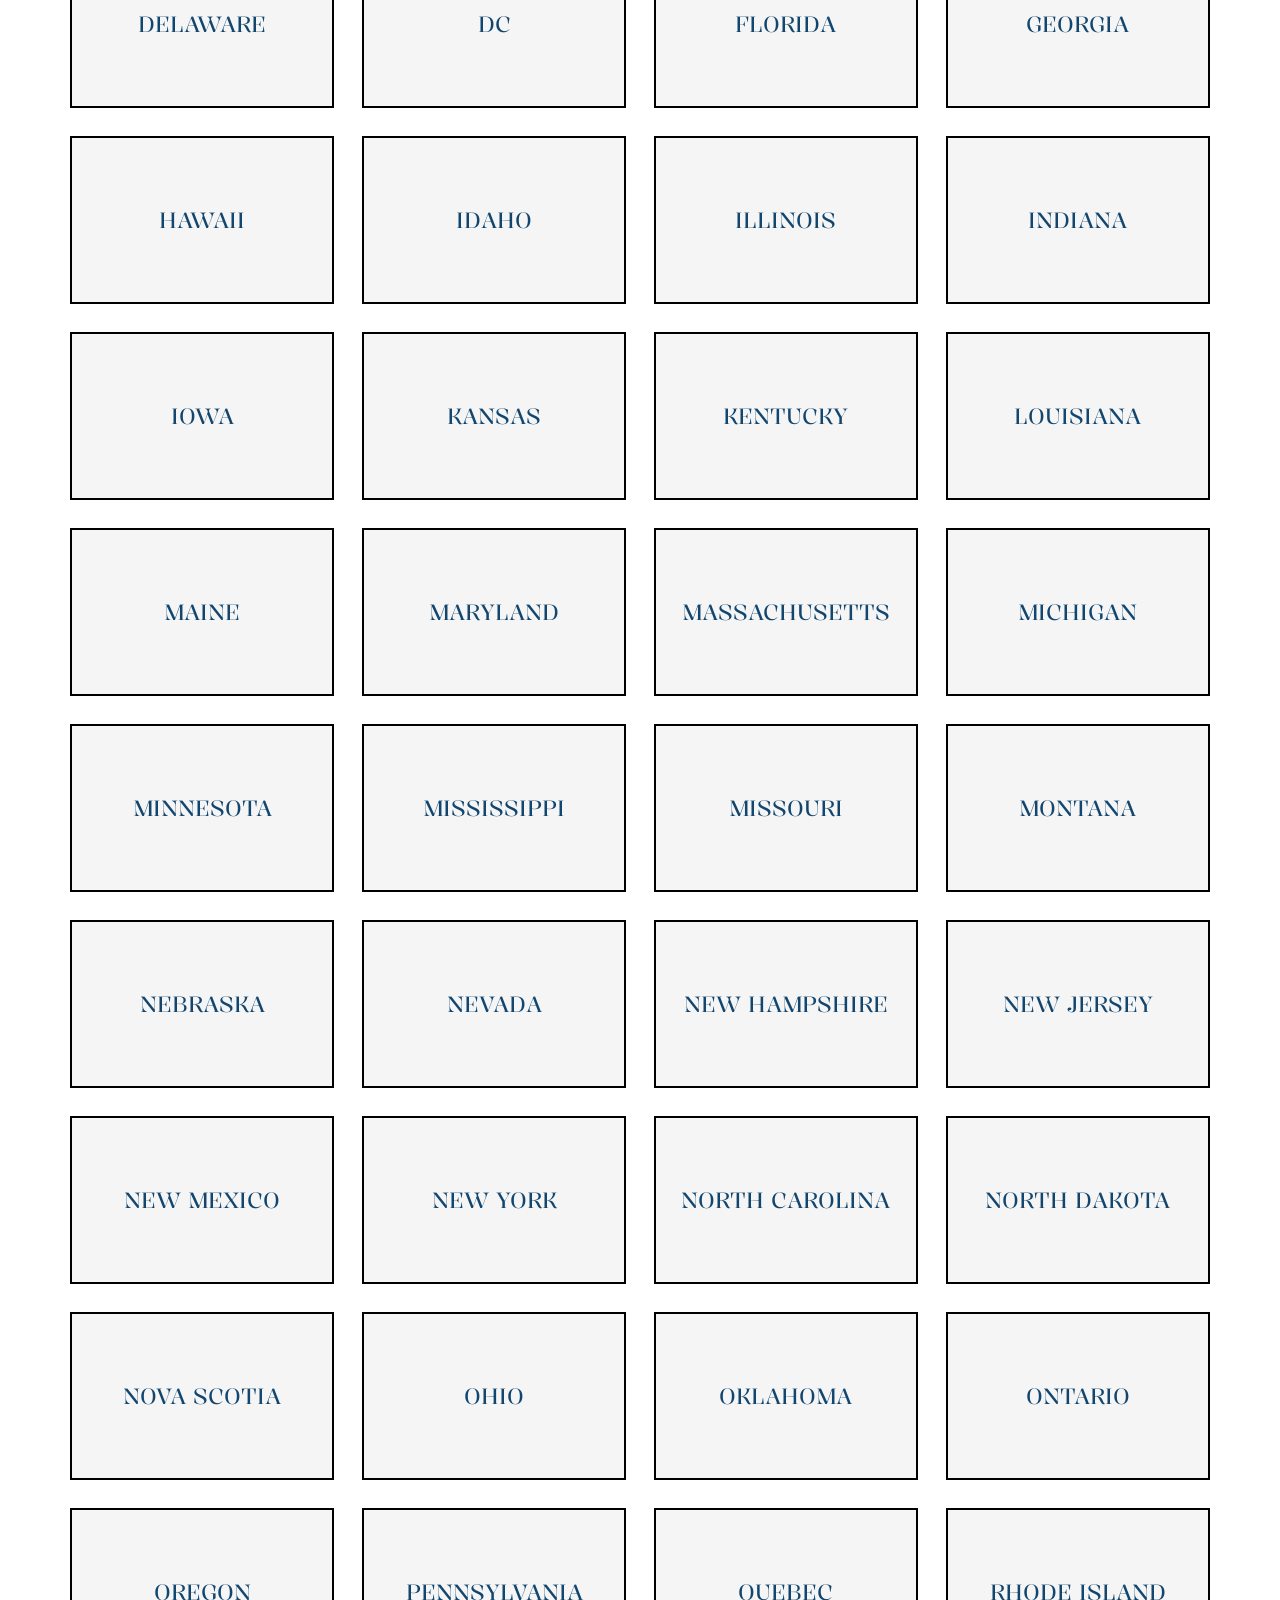
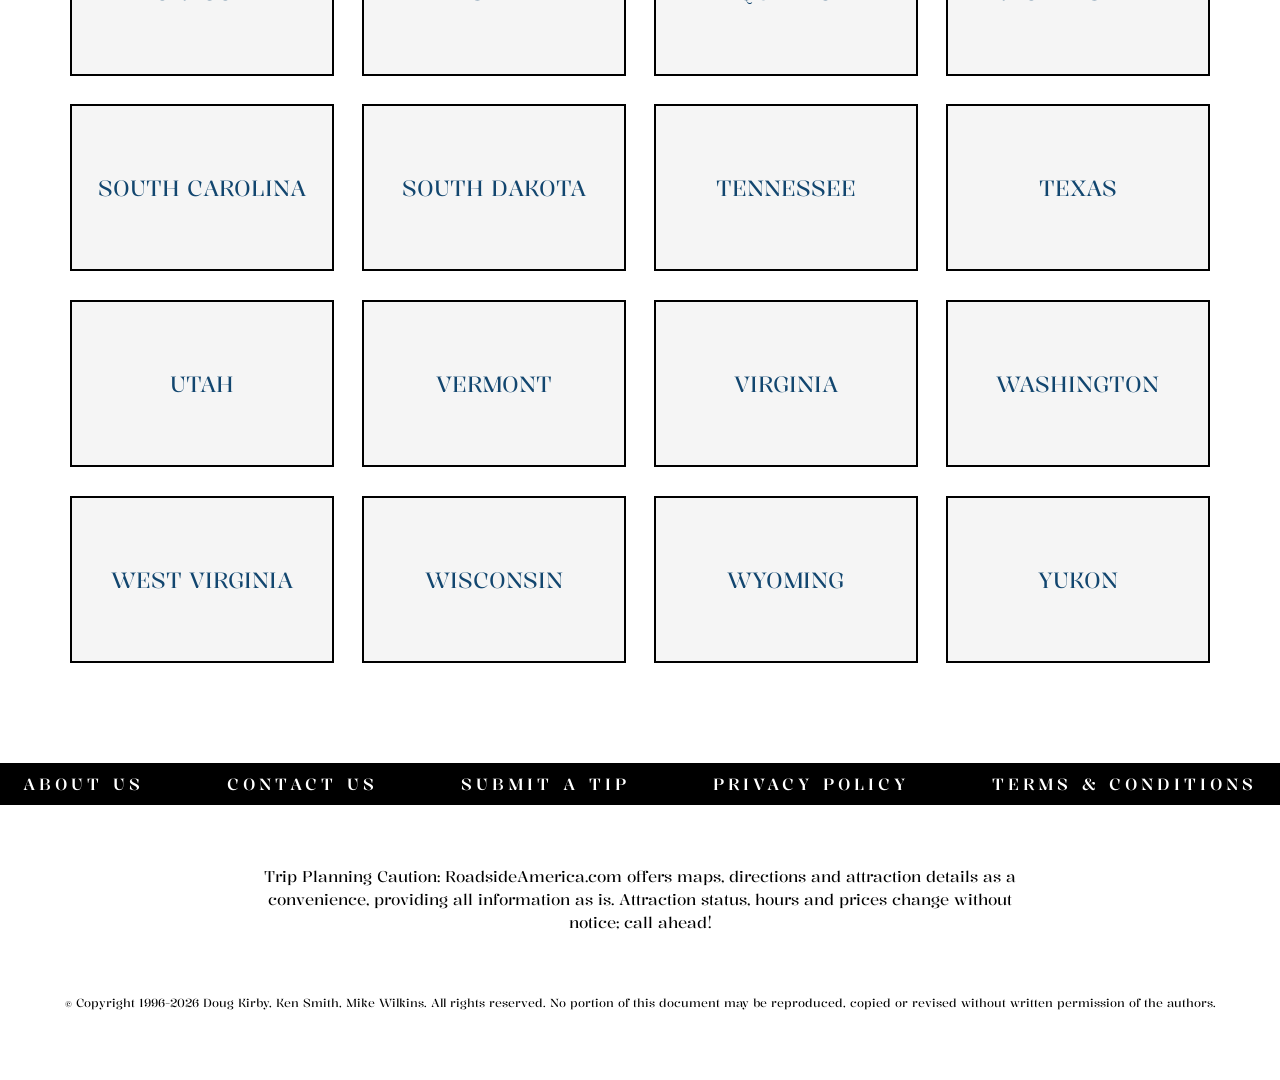
<file: maps.html>
<!DOCTYPE html>
<html lang="en">
<head>
  <meta charset="UTF-8">
  <meta name="viewport" content="width=device-width, initial-scale=1">
  <title>Maps | Roadside America Redesign</title>
  <link rel="stylesheet" href="css/style.css">
</head>
<body>

  <header>

    <div class="topnav">
      <a href="index.html" class="roadsideamerica">Roadside America</a>
      <img src="images/logo.png" alt="Roadside America Logo">
    </div>

    <nav>
      <button class="menu-toggle" aria-label="Menu" aria-expanded="false" aria-controls="main-menu">
        <svg viewBox="0 0 24 24" width="30" height="30" aria-hidden="true">
          <path d="M4 8l8 8 8-8" fill="none" stroke="currentColor" stroke-width="2.5" stroke-linecap="round" stroke-linejoin="round"/>
        </svg>
      </button>
      <ul id="main-menu">
        <li><a href="index.html">Home</a></li>
        <li><a href="maps.html">Maps</a></li>
        <li><a href="#">Tips</a></li>
        <li><a href="blog.html">Blog</a></li>
        <li><a href="#">My Sights</a></li>
        <li><a href="#">Video</a></li>
        <li><a href="#">Mobile</a></li>
      </ul>
    </nav>

  </header>

  <main>
    <section class="us-map">
    <img src="images/us-map.png" alt="Map of the U.S. Interstate Highway System with major cities labeled">
  </section>

  <section class="map-list">

    <h2>Maps:</h2>

    <ul>
      <li><a href="#">Alabama</a></li>
      <li><a href="#">Alaska</a></li>
      <li><a href="#">Alberta</a></li>
      <li><a href="#">Arizona</a></li>
      <li><a href="#">Arkansas</a></li>
      <li><a href="#">California</a></li>
      <li><a href="#">Colorado</a></li>
      <li><a href="#">Connecticut</a></li>
      <li><a href="#">Delaware</a></li>
      <li><a href="#">DC</a></li>
      <li><a href="#">Florida</a></li>
      <li><a href="#">Georgia</a></li>
      <li><a href="#">Hawaii</a></li>
      <li><a href="#">Idaho</a></li>
      <li><a href="#">Illinois</a></li>
      <li><a href="#">Indiana</a></li>
      <li><a href="#">Iowa</a></li>
      <li><a href="#">Kansas</a></li>
      <li><a href="#">Kentucky</a></li>
      <li><a href="#">Louisiana</a></li>
      <li><a href="#">Maine</a></li>
      <li><a href="#">Maryland</a></li>
      <li><a href="#">Massachusetts</a></li>
      <li><a href="#">Michigan</a></li>
      <li><a href="#">Minnesota</a></li>
      <li><a href="#">Mississippi</a></li>
      <li><a href="#">Missouri</a></li>
      <li><a href="#">Montana</a></li>
      <li><a href="#">Nebraska</a></li>
      <li><a href="#">Nevada</a></li>
      <li><a href="#">New Hampshire</a></li>
      <li><a href="#">New Jersey</a></li>
      <li><a href="#">New Mexico</a></li>
      <li><a href="#">New York</a></li>
      <li><a href="#">North Carolina</a></li>
      <li><a href="#">North Dakota</a></li>
      <li><a href="#">Nova Scotia</a></li>
      <li><a href="#">Ohio</a></li>
      <li><a href="#">Oklahoma</a></li>
      <li><a href="#">Ontario</a></li>
      <li><a href="#">Oregon</a></li>
      <li><a href="#">Pennsylvania</a></li>
      <li><a href="#">Quebec</a></li>
      <li><a href="#">Rhode Island</a></li>
      <li><a href="#">South Carolina</a></li>
      <li><a href="#">South Dakota</a></li>
      <li><a href="#">Tennessee</a></li>
      <li><a href="#">Texas</a></li>
      <li><a href="#">Utah</a></li>
      <li><a href="#">Vermont</a></li>
      <li><a href="#">Virginia</a></li>
      <li><a href="#">Washington</a></li>
      <li><a href="#">West Virginia</a></li>
      <li><a href="#">Wisconsin</a></li>
      <li><a href="#">Wyoming</a></li>
      <li><a href="#">Yukon</a></li>
    </ul>

  </section>
  </main>

  <footer>

    <nav aria-label="Footer">
      <ul>
        <li><a href="about.html">About Us</a></li>
        <li><a href="#">Contact Us</a></li>
        <li><a href="submit-tip.html">Submit A Tip</a></li>
        <li><a href="#">Privacy Policy</a></li>
        <li><a href="#">Terms &amp; Conditions</a></li>
      </ul>
    </nav>

    <p class="caution">Trip Planning Caution: RoadsideAmerica.com offers maps, directions and attraction details as a convenience, providing all information as is. Attraction status, hours and prices change without notice; call ahead!</p>

    <p class="copyright">&copy; Copyright 1996-2026 Doug Kirby, Ken Smith, Mike Wilkins. All rights reserved. No portion of this document may be reproduced, copied or revised without written permission of the authors.</p>

  </footer>

  <script src="js/main.js"></script>

</body>
</html>
</file>
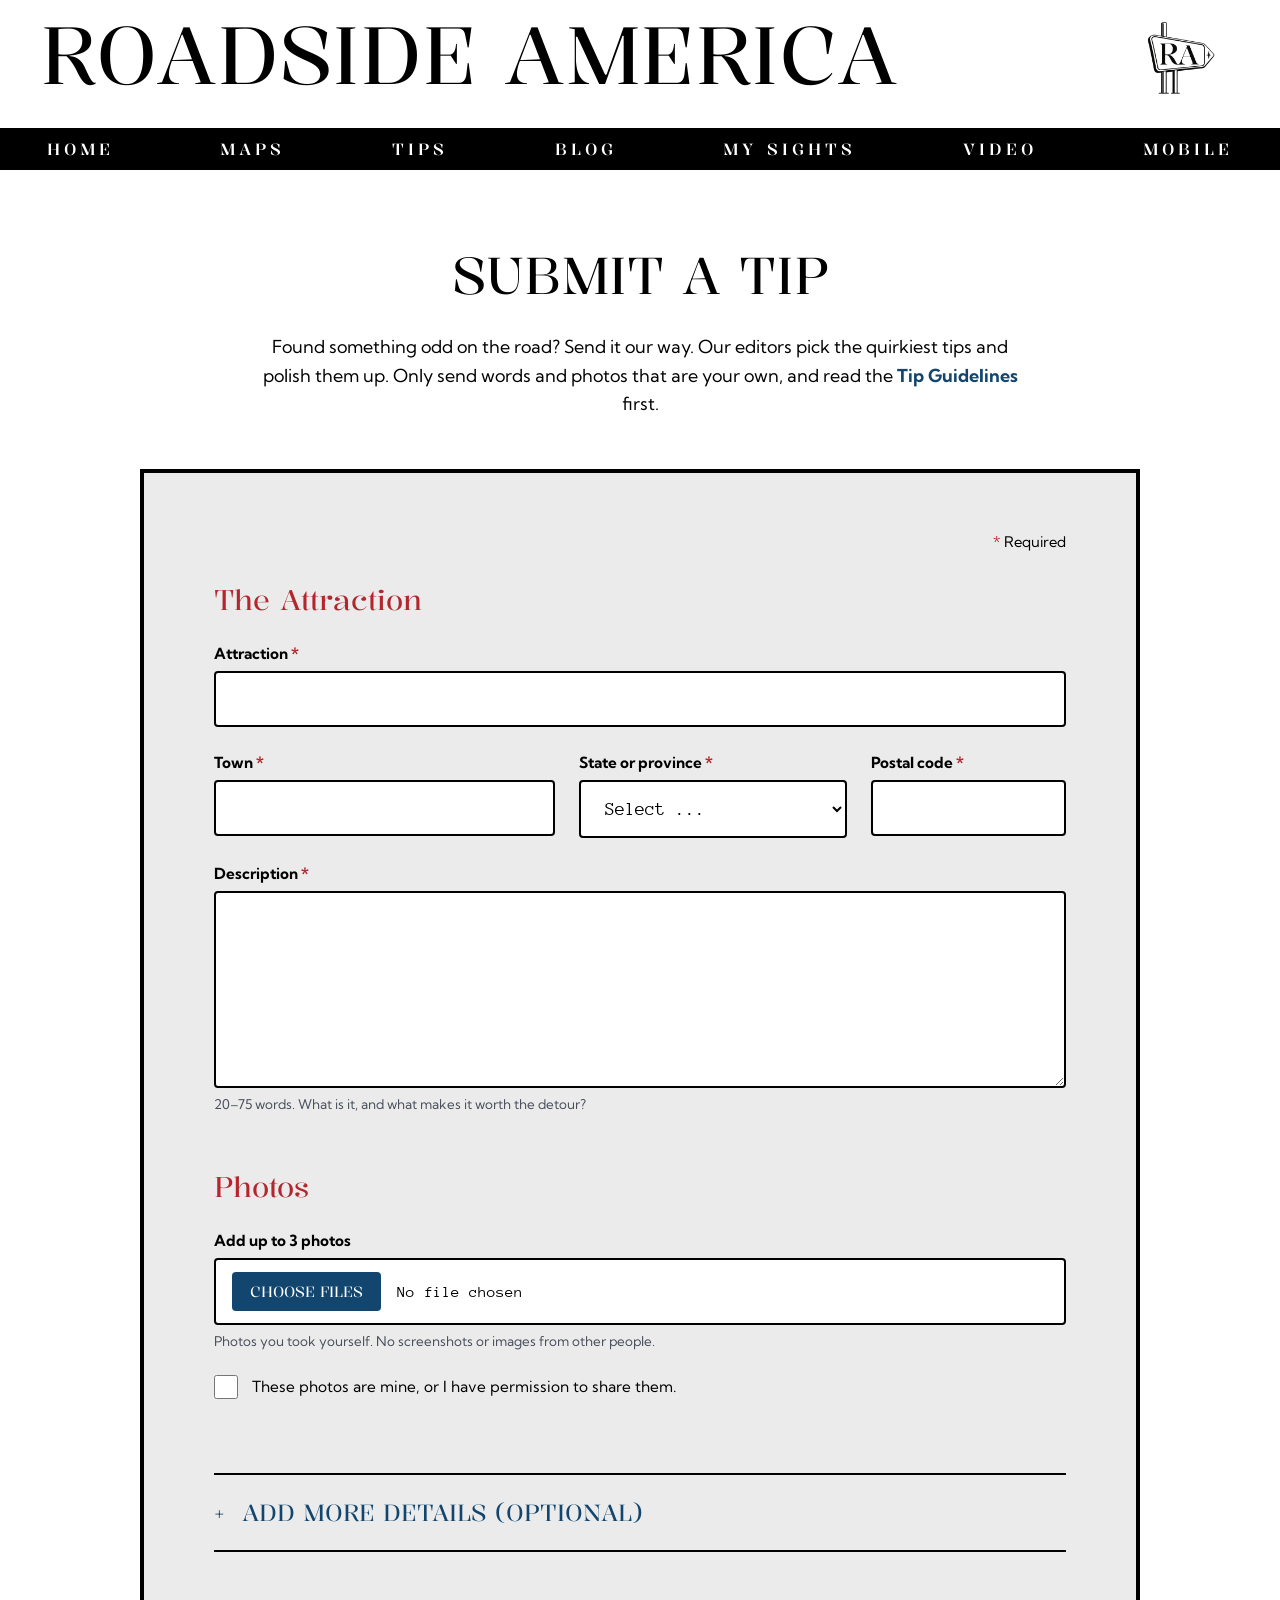
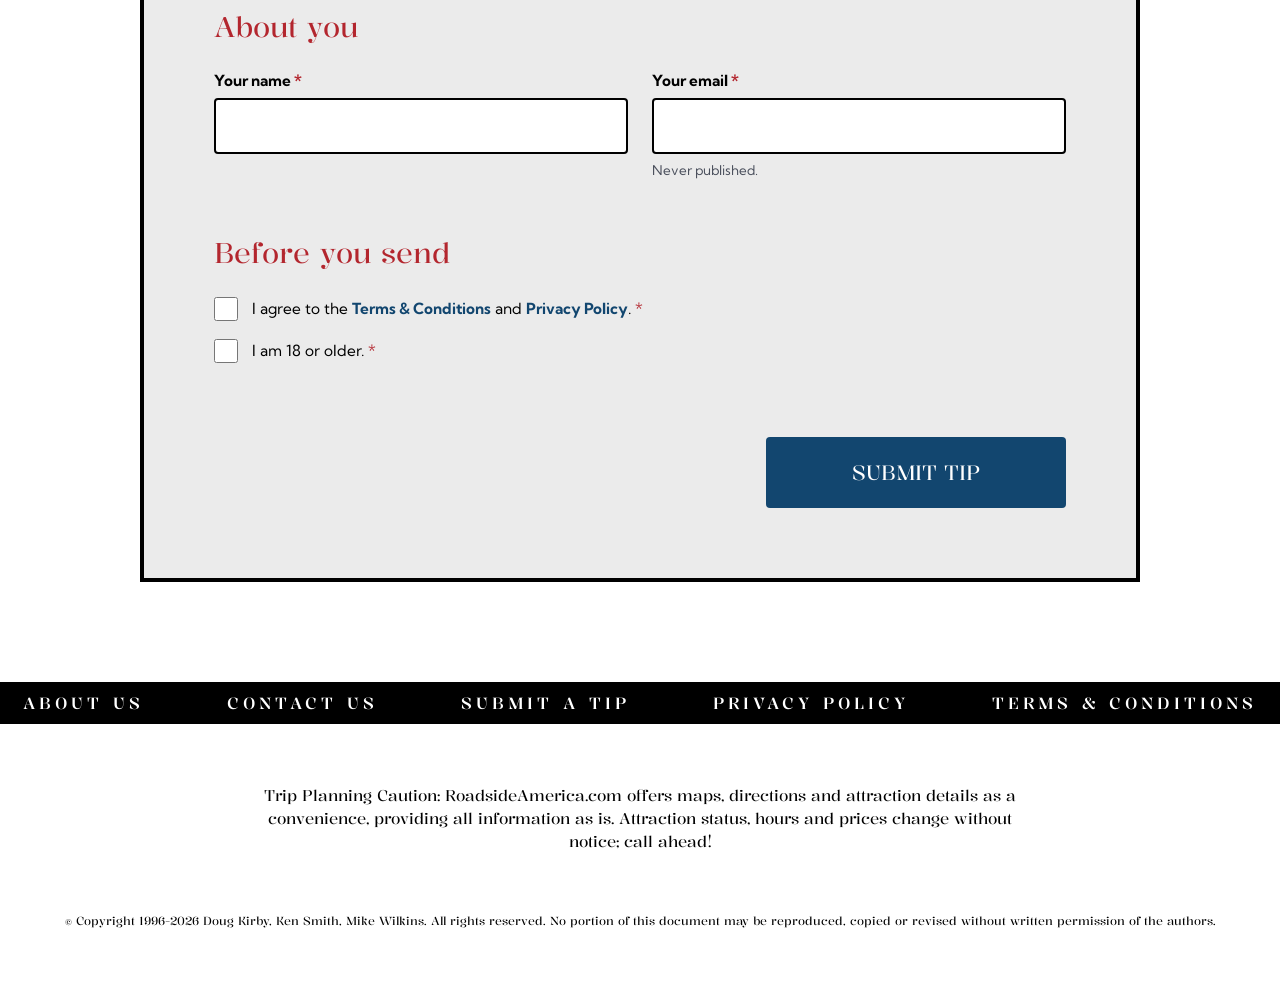
<file: submit-tip.html>
<!DOCTYPE html>
<html lang="en">
<head>
  <meta charset="UTF-8">
  <meta name="viewport" content="width=device-width, initial-scale=1">
  <title>Submit a Tip | Roadside America Redesign</title>
  <link rel="stylesheet" href="css/style.css">
</head>
<body>

  <header>

    <div class="topnav">
      <a href="index.html" class="roadsideamerica">Roadside America</a>
      <img src="images/logo.png" alt="Roadside America Logo">
    </div>

    <nav>
      <button class="menu-toggle" aria-label="Menu" aria-expanded="false" aria-controls="main-menu">
        <svg viewBox="0 0 24 24" width="30" height="30" aria-hidden="true">
          <path d="M4 8l8 8 8-8" fill="none" stroke="currentColor" stroke-width="2.5" stroke-linecap="round" stroke-linejoin="round"/>
        </svg>
      </button>
      <ul id="main-menu">
        <li><a href="index.html">Home</a></li>
        <li><a href="maps.html">Maps</a></li>
        <li><a href="#">Tips</a></li>
        <li><a href="blog.html">Blog</a></li>
        <li><a href="#">My Sights</a></li>
        <li><a href="#">Video</a></li>
        <li><a href="#">Mobile</a></li>
      </ul>
    </nav>

  </header>

  <main>

  <section class="tip-intro">
    <h2>Submit a tip</h2>
    <p>Found something odd on the road? Send it our way. Our editors pick the quirkiest tips and polish them up. Only send words and photos that are your own, and read the <a href="#">Tip Guidelines</a> first.</p>
  </section>

  <form class="tip-form" action="#" method="post" enctype="multipart/form-data">

    <p class="required-note"><span class="req">*</span> Required</p>

    <fieldset>
      <legend>The Attraction</legend>
      <div class="fields">

        <div class="field span-12">
          <label for="attraction">Attraction <span class="req" aria-hidden="true">*</span></label>
          <input type="text" id="attraction" name="attraction" required>
        </div>

        <div class="field span-5">
          <label for="town">Town <span class="req" aria-hidden="true">*</span></label>
          <input type="text" id="town" name="town" autocomplete="off" required>
        </div>

        <div class="field span-4">
          <label for="state">State or province <span class="req" aria-hidden="true">*</span></label>
          <select id="state" name="state" required>
            <option value="">Select ...</option>
            <optgroup label="United States">
              <option>Alabama</option>
              <option>Alaska</option>
              <option>Arizona</option>
              <option>Arkansas</option>
              <option>California</option>
              <option>Colorado</option>
              <option>Connecticut</option>
              <option>Delaware</option>
              <option>District of Columbia</option>
              <option>Florida</option>
              <option>Georgia</option>
              <option>Hawaii</option>
              <option>Idaho</option>
              <option>Illinois</option>
              <option>Indiana</option>
              <option>Iowa</option>
              <option>Kansas</option>
              <option>Kentucky</option>
              <option>Louisiana</option>
              <option>Maine</option>
              <option>Maryland</option>
              <option>Massachusetts</option>
              <option>Michigan</option>
              <option>Minnesota</option>
              <option>Mississippi</option>
              <option>Missouri</option>
              <option>Montana</option>
              <option>Nebraska</option>
              <option>Nevada</option>
              <option>New Hampshire</option>
              <option>New Jersey</option>
              <option>New Mexico</option>
              <option>New York</option>
              <option>North Carolina</option>
              <option>North Dakota</option>
              <option>Ohio</option>
              <option>Oklahoma</option>
              <option>Oregon</option>
              <option>Pennsylvania</option>
              <option>Rhode Island</option>
              <option>South Carolina</option>
              <option>South Dakota</option>
              <option>Tennessee</option>
              <option>Texas</option>
              <option>Utah</option>
              <option>Vermont</option>
              <option>Virginia</option>
              <option>Washington</option>
              <option>West Virginia</option>
              <option>Wisconsin</option>
              <option>Wyoming</option>
            </optgroup>
            <optgroup label="Canada">
              <option>Alberta</option>
              <option>British Columbia</option>
              <option>Manitoba</option>
              <option>New Brunswick</option>
              <option>Newfoundland and Labrador</option>
              <option>Northwest Territories</option>
              <option>Nova Scotia</option>
              <option>Nunavut</option>
              <option>Ontario</option>
              <option>Prince Edward Island</option>
              <option>Quebec</option>
              <option>Saskatchewan</option>
              <option>Yukon</option>
            </optgroup>
          </select>
        </div>

        <div class="field span-3">
          <label for="postal">Postal code <span class="req" aria-hidden="true">*</span></label>
          <input type="text" id="postal" name="postal" autocomplete="postal-code" required>
        </div>

        <div class="field span-12">
          <label for="description">Description <span class="req" aria-hidden="true">*</span></label>
          <textarea id="description" name="description" rows="6" aria-describedby="description-hint" required></textarea>
          <small class="hint" id="description-hint">20&ndash;75 words. What is it, and what makes it worth the detour?</small>
        </div>

      </div>
    </fieldset>

    <fieldset>
      <legend>Photos</legend>
      <div class="fields">

        <div class="field span-12">
          <label for="photos">Add up to 3 photos</label>
          <input type="file" id="photos" name="photos" accept="image/*" multiple aria-describedby="photos-hint">
          <small class="hint" id="photos-hint">Photos you took yourself. No screenshots or images from other people.</small>
        </div>

        <label class="check span-12">
          <input type="checkbox" name="photo-rights">
          <span>These photos are mine, or I have permission to share them.</span>
        </label>

      </div>
    </fieldset>

    <details class="more">
      <summary>Add more details (optional)</summary>
      <div class="fields">

        <div class="field span-12">
          <label for="address">Street address or directions</label>
          <input type="text" id="address" name="address">
        </div>

        <div class="field span-6">
          <label for="visited">When you visited</label>
          <input type="month" id="visited" name="visited">
        </div>

        <div class="field span-6">
          <label for="hours">Hours</label>
          <input type="text" id="hours" name="hours">
        </div>

        <div class="field span-6">
          <label for="latitude">GPS latitude</label>
          <input type="text" id="latitude" name="latitude" inputmode="decimal">
        </div>

        <div class="field span-6">
          <label for="longitude">GPS longitude</label>
          <input type="text" id="longitude" name="longitude" inputmode="decimal">
        </div>

        <div class="field span-6">
          <label for="phone">Attraction phone</label>
          <input type="text" id="phone" name="phone" inputmode="tel">
        </div>

        <div class="field span-6">
          <label for="admission">Admission</label>
          <input type="text" id="admission" name="admission">
        </div>

        <div class="field span-6">
          <label for="url1">Related link #1</label>
          <input type="text" id="url1" name="url1" inputmode="url">
        </div>

        <div class="field span-6">
          <label for="url2">Related link #2</label>
          <input type="text" id="url2" name="url2" inputmode="url">
        </div>

        <div class="field span-12">
          <label for="notes">Notes for the editors</label>
          <textarea id="notes" name="notes" rows="4" aria-describedby="notes-hint"></textarea>
          <small class="hint" id="notes-hint">Only the editors will read this. It won't be published.</small>
        </div>

      </div>
    </details>

    <fieldset>
      <legend>About you</legend>
      <div class="fields">

        <div class="field span-6">
          <label for="name">Your name <span class="req" aria-hidden="true">*</span></label>
          <input type="text" id="name" name="name" autocomplete="name" required>
        </div>

        <div class="field span-6">
          <label for="email">Your email <span class="req" aria-hidden="true">*</span></label>
          <input type="email" id="email" name="email" autocomplete="email" aria-describedby="email-hint" required>
          <small class="hint" id="email-hint">Never published.</small>
        </div>

      </div>
    </fieldset>

    <fieldset>
      <legend>Before you send</legend>

      <label class="check">
        <input type="checkbox" name="terms" required>
        <span>I agree to the <a href="#">Terms &amp; Conditions</a> and <a href="#">Privacy Policy</a>. <span class="req" aria-hidden="true">*</span></span>
      </label>

      <label class="check">
        <input type="checkbox" name="age" required>
        <span>I am 18 or older. <span class="req" aria-hidden="true">*</span></span>
      </label>
    </fieldset>

    <button type="submit">Submit tip</button>

  </form>

</main>

  <footer>

    <nav aria-label="Footer">
      <ul>
        <li><a href="about.html">About Us</a></li>
        <li><a href="#">Contact Us</a></li>
        <li><a href="submit-tip.html">Submit A Tip</a></li>
        <li><a href="#">Privacy Policy</a></li>
        <li><a href="#">Terms &amp; Conditions</a></li>
      </ul>
    </nav>

    <p class="caution">Trip Planning Caution: RoadsideAmerica.com offers maps, directions and attraction details as a convenience, providing all information as is. Attraction status, hours and prices change without notice; call ahead!</p>

    <p class="copyright">&copy; Copyright 1996-2026 Doug Kirby, Ken Smith, Mike Wilkins. All rights reserved. No portion of this document may be reproduced, copied or revised without written permission of the authors.</p>

  </footer>

  <script src="js/main.js"></script>

</body>
</html>
</file>
<file: css/style.css>
@import url('https://fonts.googleapis.com/css2?family=Kalnia:wght@100..700&display=swap');
@import url('https://fonts.googleapis.com/css2?family=Anonymous+Pro&display=swap');
@import url('https://fonts.googleapis.com/css2?family=Kumbh+Sans:wght@400;700&display=swap');

body {
	margin: 0;
}

header {
	position: sticky;
	top: 0;
	z-index: 100;
	background-color: white;
}

.topnav {
	display: flex;
	align-items: center;
	font-family: "Kalnia";
	text-decoration: none;
	text-transform: uppercase;
	font-size: 60pt;
	text-wrap: nowrap;
	padding: 0 40px 20px;
	a {
		text-decoration: none;
		color: black;
	}
	img {
		height: 1em;
		width: auto;
		margin-left: auto;
		transform: translateY(0.05em);
	}
}

nav {
	background-color: black;
	width: 100%;
	ul {
		display: flex;
		justify-content: space-evenly;
		gap: 60px;
		list-style: none;
		margin: 0;
		padding: 10px 0;
	}
	a {
		color: white;
		text-decoration: none;
		font-family: "Kalnia";
		font-size: 12pt;
		text-transform: uppercase;
		font-weight: 500;
		letter-spacing: 3pt;
	}
	a:hover {
		text-shadow: 0 0 6px rgba(255, 255, 255, 0.6);
		transition: text-shadow 0.4s ease-in-out;
		color: #A6D2F5;
	}
}

.hero {
	overflow: hidden;
	width: 100%;
	.slides {
		display: flex;
		align-items: flex-start;
		width: 500%;
		animation: swipe 30s ease-in-out infinite;
	}
}

.slide {
	position: relative;
	width: 20%;
	margin: 0;
	img {
		width: 100%;
		height: auto;
		display: block;
	}
	&::after {
		content: "";
		position: absolute;
		inset: 0;
		background: rgba(0, 0, 0, 0.45);
	}
}

.slide figcaption {
	position: absolute;
	bottom: 40px;
	left: 0;
	right: 0;
	z-index: 1;
	display: flex;
	align-items: center;
	gap: 40px;
	font-family: "Kalnia";
	font-size: clamp(24pt, 3vw, 40pt);
	color: white;
	text-shadow: 0 2px 6px rgba(0, 0, 0, 0.6);
	&::before,
	&::after {
		content: "";
		flex: 1;
		height: 3px;
		background: white;
	}
}

@keyframes swipe {
	0%, 17.5%   { transform: translateX(0); }
	25%, 42.5%  { transform: translateX(-20%); }
	50%, 67.5%  { transform: translateX(-40%); }
	75%, 92.5%  { transform: translateX(-60%); }
	100%        { transform: translateX(-80%); }
}

@media (prefers-reduced-motion: reduce) {
	.hero .slides { animation: none; }
}

.search {
	background-color: #EBEBEB;
	border: 4px solid black;
	margin: 80px 9%;
	padding: 60px 70px 70px;
	h2 {
		font-family: "Kalnia";
		font-weight: 400;
		font-size: clamp(28pt, 4vw, 48pt);
		text-transform: uppercase;
		max-width: 12em;
		margin: 0 0 60px;
	}
}

.search form {
	display: grid;
	grid-template-columns: 1fr 30%;
	column-gap: clamp(30px, 8%, 124px);
	row-gap: 50px;
}

.search input {
	font-family: "Anonymous Pro", monospace;
	font-size: 18pt;
	padding: 22px 36px;
	background: white;
	color: black;
	border: 2px solid black;
	border-radius: 4px;
	&::placeholder {
		color: black;
		opacity: 1;
	}
}

.search .attraction {
	grid-column: 1 / -1;
}

.search button {
	grid-column: 2;
	font-family: "Kalnia";
	font-size: 18pt;
	text-transform: uppercase;
	color: white;
	background-color: #12466F;
	border: 0;
	border-radius: 4px;
	padding: 22px 0;
	cursor: pointer;
	transition: background-color 0.3s ease-in-out, color 0.3s ease-in-out;
	&:hover {
		background-color: #A6D2F5;
		color: #12466F;
	}
}

.search input:focus {
	outline: none;
	border-color: #B3262E;
}

.search input:focus-visible,
.search button:focus-visible {
	outline: 3px solid #A6D2F5;
	outline-offset: 2px;
}

.sr-only {
	position: absolute;
	width: 1px;
	height: 1px;
	overflow: hidden;
	clip-path: inset(50%);
	white-space: nowrap;
}

.patterns {
	h2 {
		font-family: "Kalnia";
		font-weight: 400;
		font-size: clamp(24pt, 3vw, 40pt);
		text-transform: uppercase;
		text-align: center;
		margin: 0;
		padding: 40px 0;
	}
}

.pattern {
	display: grid;
	grid-template-columns: minmax(0, 26%) minmax(0, 1fr);
	align-items: center;
	column-gap: 6%;
	padding: 90px 15%;
	background-color: #D9D9D9;
	margin-bottom: 44px;
	img {
		width: 100%;
		aspect-ratio: 4 / 3;
		object-fit: cover;
		display: block;
	}
}

.pattern-text {
	h3 {
		font-family: "Kalnia";
		font-weight: 400;
		font-size: clamp(20pt, 2.6vw, 34pt);
		line-height: 1.1;
		color: #B3262E;
		margin: 0 0 24px;
	}
	p {
		font-family: "Kumbh Sans", sans-serif;
		font-size: clamp(13pt, 1.5vw, 19pt);
		line-height: 1.4;
		margin: 0;
	}
	a {
		font-weight: 700;
		color: #12466F;
		text-decoration: none;
		transition: color 0.3s ease-in-out;
	}
	a:hover,
	a:focus-visible {
		color: #B3262E;
		text-decoration: underline;
	}
}

@media (max-width: 800px) {
	.pattern {
		grid-template-columns: 1fr;
		row-gap: 30px;
		padding: 50px 8%;
	}
}

.apps {
	text-align: center;
	padding: 80px 5% 100px;
	h2 {
		font-family: "Kalnia";
		font-weight: 400;
		font-size: clamp(26pt, 3.6vw, 48pt);
		color: #B3262E;
		margin: 0 0 24px;
	}
	p {
		font-family: "Kalnia";
		font-size: clamp(16pt, 2vw, 26pt);
		color: #12466F;
		margin: 0 0 90px;
	}
}

.app-list {
	display: flex;
	justify-content: center;
	align-items: flex-start;
	gap: clamp(60px, 22vw, 420px);
}

.app {
	display: flex;
	flex-direction: column;
	align-items: center;
	width: clamp(160px, 18vw, 350px);
	text-decoration: none;
	color: black;
	img {
		width: clamp(120px, 14vw, 270px);
		height: auto;
		display: block;
		margin-bottom: 40px;
		transition: transform 0.3s ease-in-out;
	}
	span {
		font-family: "Kalnia";
		font-size: clamp(20pt, 2.6vw, 38pt);
		text-transform: uppercase;
		line-height: 1.05;
		transition: color 0.3s ease-in-out;
	}
	&:hover img,
	&:focus-visible img {
		transform: translateY(-8px);
	}
	&:hover span,
	&:focus-visible span {
		color: #B3262E;
	}
}

@media (max-width: 700px) {
	.app-list {
		flex-direction: column;
		align-items: center;
		gap: 60px;
	}
}

footer {
	text-align: center;
	p {
		font-family: "Kalnia";
		color: black;
		margin: 0 auto;
	}
}

.caution {
	max-width: 52em;
	font-size: clamp(11pt, 1.2vw, 16pt);
	line-height: 1.5;
	padding: 60px 5% 0;
}

.copyright {
	font-size: clamp(8pt, 0.9vw, 12pt);
	padding: 60px 5% 70px;
}

.menu-toggle {
	display: none;
}

@media (max-width: 1024px) {

	.topnav {
		font-size: clamp(26pt, 7vw, 44pt);
		padding: 0 20px 14px;
		text-wrap: wrap;
		a {
			width: min-content;
			line-height: 1;
		}
		img {
			height: 2em;
			transform: none;
		}
	}

	.menu-toggle {
		display: flex;
		justify-content: center;
		width: 100%;
		padding: 10px 0;
		background: none;
		border: 0;
		color: white;
		cursor: pointer;
		transition: color 0.3s ease-in-out;
		svg {
			transition: transform 0.3s ease-in-out;
		}
		&:hover {
			color: #A6D2F5;
		}
	}
	header nav ul {
		display: none;
	}
	header nav.open {
		ul {
			display: flex;
			flex-direction: column;
			align-items: center;
			gap: 20px;
			padding: 10px 0 26px;
		}
		.menu-toggle svg {
			transform: rotate(180deg);
		}
	}

	.search {
		margin: 40px 5%;
		padding: 36px 24px 40px;
		h2 {
			font-size: clamp(22pt, 6vw, 36pt);
			margin-bottom: 30px;
		}
	}
	.search form {
		grid-template-columns: 1fr;
		row-gap: 20px;
	}
	.search .attraction,
	.search button {
		grid-column: 1;
	}
	.search input {
		font-size: 14pt;
		padding: 16px 20px;
	}
	.search button {
		font-size: 15pt;
		padding: 16px 0;
	}

	footer nav ul {
		flex-direction: column;
		align-items: center;
		gap: 22px;
		padding: 30px 5%;
	}
}

.us-map img,
.about-photo img {
	width: 100%;
	height: auto;
	display: block;
}

.map-list {
	max-width: 1300px;
	margin: 0 auto;
	padding: 0 5.5% 100px;
	h2 {
		font-family: "Kalnia";
		font-weight: 400;
		font-size: clamp(26pt, 3.5vw, 44pt);
		text-transform: uppercase;
		text-align: center;
		margin: 0;
		padding: 70px 0 60px;
	}
	ul {
		display: grid;
		grid-template-columns: repeat(4, 1fr);
		gap: clamp(12px, 2.2vw, 30px);
		list-style: none;
		margin: 0;
		padding: 0;
	}
	a {
		display: flex;
		align-items: center;
		justify-content: center;
		aspect-ratio: 5 / 3;
		padding: 10px;
		background-color: #F5F5F5;
		border: 2px solid black;
		font-family: "Kalnia";
		font-size: clamp(11pt, 1.7vw, 22pt);
		text-transform: uppercase;
		text-align: center;
		text-decoration: none;
		color: #12466F;
		transition: background-color 0.3s ease-in-out;
	}
	a:hover {
		background-color: #B21B1B;
		color: white;
	}
	a:focus-visible {
		outline: 3px solid #B3262E;
		outline-offset: 2px;
	}
}

@media (max-width: 1024px) {
	.map-list ul {
		grid-template-columns: repeat(3, 1fr);
	}
}

@media (max-width: 600px) {
	.map-list ul {
		grid-template-columns: repeat(2, 1fr);
	}
}

.post {
	background-color: #D9D9D9;
	margin-bottom: 44px;
	padding: 80px 5%;
}

.post-inner {
	max-width: 760px;
	margin: 0 auto;
	h3 {
		font-family: "Kalnia";
		font-weight: 400;
		font-size: clamp(22pt, 3vw, 36pt);
		line-height: 1.1;
		color: #B3262E;
		margin: 0 0 36px;
	}
	.post-meta {
		font-family: "Kumbh Sans", sans-serif;
		font-size: clamp(10pt, 1.1vw, 14pt);
		text-transform: uppercase;
		letter-spacing: 1px;
		color: #4A4F5C;
		margin: 0 0 12px;
	}
	p {
		font-family: "Kumbh Sans", sans-serif;
		font-size: clamp(12pt, 1.3vw, 16pt);
		line-height: 1.6;
		margin: 0 0 1.2em;
	}
	a {
		font-weight: 700;
		color: #12466F;
		text-decoration: none;
		transition: color 0.3s ease-in-out;
	}
	a:hover,
	a:focus-visible {
		color: #B3262E;
		text-decoration: underline;
	}
	figure {
		margin: 40px 0;
		img {
			width: 100%;
			height: auto;
			display: block;
		}
		figcaption {
			font-family: "Kumbh Sans", sans-serif;
			font-size: clamp(10pt, 1.1vw, 13pt);
			font-style: italic;
			color: #4A4F5C;
			margin-top: 10px;
		}
	}
}

@media (max-width: 800px) {
	.post {
		padding: 50px 6%;
	}
}

.tip-intro {
	max-width: 760px;
	margin: 0 auto;
	padding: 70px 5% 50px;
	text-align: center;
	h2 {
		font-family: "Kalnia";
		font-weight: 400;
		font-size: clamp(26pt, 4vw, 44pt);
		text-transform: uppercase;
		margin: 0 0 24px;
	}
	p {
		font-family: "Kumbh Sans", sans-serif;
		font-size: clamp(12pt, 1.4vw, 17pt);
		line-height: 1.6;
		margin: 0;
	}
	a {
		font-weight: 700;
		color: #12466F;
		text-decoration: none;
		transition: color 0.3s ease-in-out;
	}
	a:hover,
	a:focus-visible {
		color: #B3262E;
		text-decoration: underline;
	}
}

.tip-form {
	box-sizing: border-box;
	width: min(1000px, 90%);
	margin: 0 auto 100px;
	padding: 60px 70px 70px;
	background-color: #EBEBEB;
	border: 4px solid black;

	.required-note {
		font-family: "Kumbh Sans", sans-serif;
		font-size: 11pt;
		text-align: right;
		margin: 0 0 30px;
	}
	.req {
		color: #B3262E;
	}

	fieldset {
		border: 0;
		margin: 0 0 56px;
		padding: 0;
		min-width: 0;
	}
	legend {
		padding: 0;
		margin: 0 0 26px;
		font-family: "Kalnia";
		font-size: clamp(18pt, 2.2vw, 26pt);
		color: #B3262E;
	}

	.fields {
		display: grid;
		grid-template-columns: repeat(12, 1fr);
		gap: 26px 24px;
	}
	.span-12 { grid-column: span 12; }
	.span-6  { grid-column: span 6; }
	.span-5  { grid-column: span 5; }
	.span-4  { grid-column: span 4; }
	.span-3  { grid-column: span 3; }

	.field {
		display: flex;
		flex-direction: column;
		gap: 8px;
		min-width: 0;
	}
	label {
		font-family: "Kumbh Sans", sans-serif;
		font-weight: 700;
		font-size: clamp(11pt, 1.2vw, 14pt);
	}
	.hint {
		font-family: "Kumbh Sans", sans-serif;
		font-size: clamp(10pt, 1.05vw, 12.5pt);
		color: #4A4F5C;
	}

	input:not([type="checkbox"]),
	select,
	textarea {
		box-sizing: border-box;
		width: 100%;
		font-family: "Anonymous Pro", monospace;
		font-size: clamp(13pt, 1.5vw, 17pt);
		padding: 16px 20px;
		background: white;
		color: black;
		border: 2px solid black;
		border-radius: 4px;
		transition: border-color 0.3s ease-in-out;
	}
	input:focus,
	select:focus,
	textarea:focus {
		outline: none;
		border-color: #B3262E;
	}
	textarea {
		min-height: 170px;
		line-height: 1.4;
		resize: vertical;
	}
	input[type="file"] {
		padding: 12px 16px;
		font-size: 12pt;
	}
	input[type="file"]::file-selector-button {
		margin-right: 16px;
		padding: 10px 18px;
		font-family: "Kalnia";
		font-size: 11pt;
		text-transform: uppercase;
		color: white;
		background-color: #12466F;
		border: 0;
		border-radius: 4px;
		cursor: pointer;
	}
	input[type="file"]::file-selector-button:hover {
		background-color: #A6D2F5;
		color: #12466F;
	}

	.more {
		margin: 0 0 56px;
		border-top: 2px solid black;
		border-bottom: 2px solid black;
		summary {
			padding: 22px 0;
			font-family: "Kalnia";
			font-size: clamp(14pt, 1.8vw, 20pt);
			text-transform: uppercase;
			color: #12466F;
			cursor: pointer;
			list-style: none;
			transition: color 0.3s ease-in-out;
		}
		summary::-webkit-details-marker {
			display: none;
		}
		summary::before {
			content: "+";
			display: inline-block;
			width: 1.2em;
		}
		summary:hover {
			color: #B3262E;
		}
		.fields {
			padding: 8px 0 34px;
		}
	}
	.more[open] summary::before {
		content: "\2013";
	}

	.check {
		display: flex;
		align-items: flex-start;
		gap: 14px;
		margin-bottom: 18px;
		font-weight: 400;
		line-height: 1.5;
		input {
			flex-shrink: 0;
			width: 24px;
			height: 24px;
			margin: 0;
			accent-color: #12466F;
		}
		a {
			font-weight: 700;
			color: #12466F;
			text-decoration: none;
		}
		a:hover {
			color: #B3262E;
			text-decoration: underline;
		}
	}

	button[type="submit"] {
		display: block;
		min-width: 300px;
		margin: 0 0 0 auto;
		padding: 22px 40px;
		font-family: "Kalnia";
		font-size: clamp(14pt, 1.6vw, 18pt);
		text-transform: uppercase;
		color: white;
		background-color: #12466F;
		border: 0;
		border-radius: 4px;
		cursor: pointer;
		transition: background-color 0.3s ease-in-out, color 0.3s ease-in-out;
	}
	button[type="submit"]:hover {
		background-color: #A6D2F5;
		color: #12466F;
	}

	button:focus-visible,
	summary:focus-visible,
	input[type="checkbox"]:focus-visible,
	input[type="file"]:focus-visible {
		outline: 3px solid #B3262E;
		outline-offset: 2px;
	}
}

@media (max-width: 700px) {
	.tip-form {
		padding: 36px 20px 44px;
	}
	.tip-form .fields > .field,
	.tip-form .fields > .check {
		grid-column: 1 / -1;
	}
	.tip-form button[type="submit"] {
		width: 100%;
		min-width: 0;
	}
}

.about-note {
	max-width: 760px;
	margin: 0 auto;
	padding: 0 5% 70px;
	text-align: center;
	font-family: "Kumbh Sans", sans-serif;
	font-size: clamp(10pt, 1.1vw, 13pt);
	line-height: 1.5;
	color: #4A4F5C;
}

.explore {
	max-width: 1000px;
	margin: 0 auto;
	padding: 70px 5% 90px;
	h2 {
		font-family: "Kalnia";
		font-weight: 400;
		font-size: clamp(26pt, 3.6vw, 48pt);
		color: #B3262E;
		text-align: center;
		margin: 0 0 60px;
	}
	ul {
		list-style: none;
		margin: 0;
		padding: 0;
	}
	a {
		display: grid;
		grid-template-columns: minmax(0, 1.1fr) minmax(0, 1.4fr) auto;
		align-items: center;
		gap: 24px;
		padding: 26px 8px;
		border-top: 2px solid black;
		text-decoration: none;
	}
	li:last-child a {
		border-bottom: 2px solid black;
	}
	.explore-title {
		font-family: "Kalnia";
		font-size: clamp(16pt, 2.2vw, 28pt);
		line-height: 1.1;
		text-transform: uppercase;
		color: #12466F;
		transition: color 0.3s ease-in-out;
	}
	.explore-desc {
		font-family: "Kumbh Sans", sans-serif;
		font-size: clamp(11pt, 1.3vw, 16pt);
		line-height: 1.5;
		color: #4A4F5C;
	}
	.explore-arrow {
		font-size: clamp(18pt, 2vw, 26pt);
		color: #12466F;
		transition: transform 0.3s ease-in-out, color 0.3s ease-in-out;
	}
	a:hover .explore-title,
	a:focus-visible .explore-title,
	a:hover .explore-arrow,
	a:focus-visible .explore-arrow {
		color: #B3262E;
	}
	a:hover .explore-arrow,
	a:focus-visible .explore-arrow {
		transform: translateX(10px);
	}
	a:focus-visible {
		outline: 3px solid #B3262E;
		outline-offset: 2px;
	}
}

@media (max-width: 700px) {
	.explore a {
		grid-template-columns: 1fr auto;
		gap: 8px 16px;
		padding: 22px 4px;
	}
	.explore .explore-desc {
		grid-column: 1;
		grid-row: 2;
	}
	.explore .explore-arrow {
		grid-column: 2;
		grid-row: 1;
	}
}
</file>
